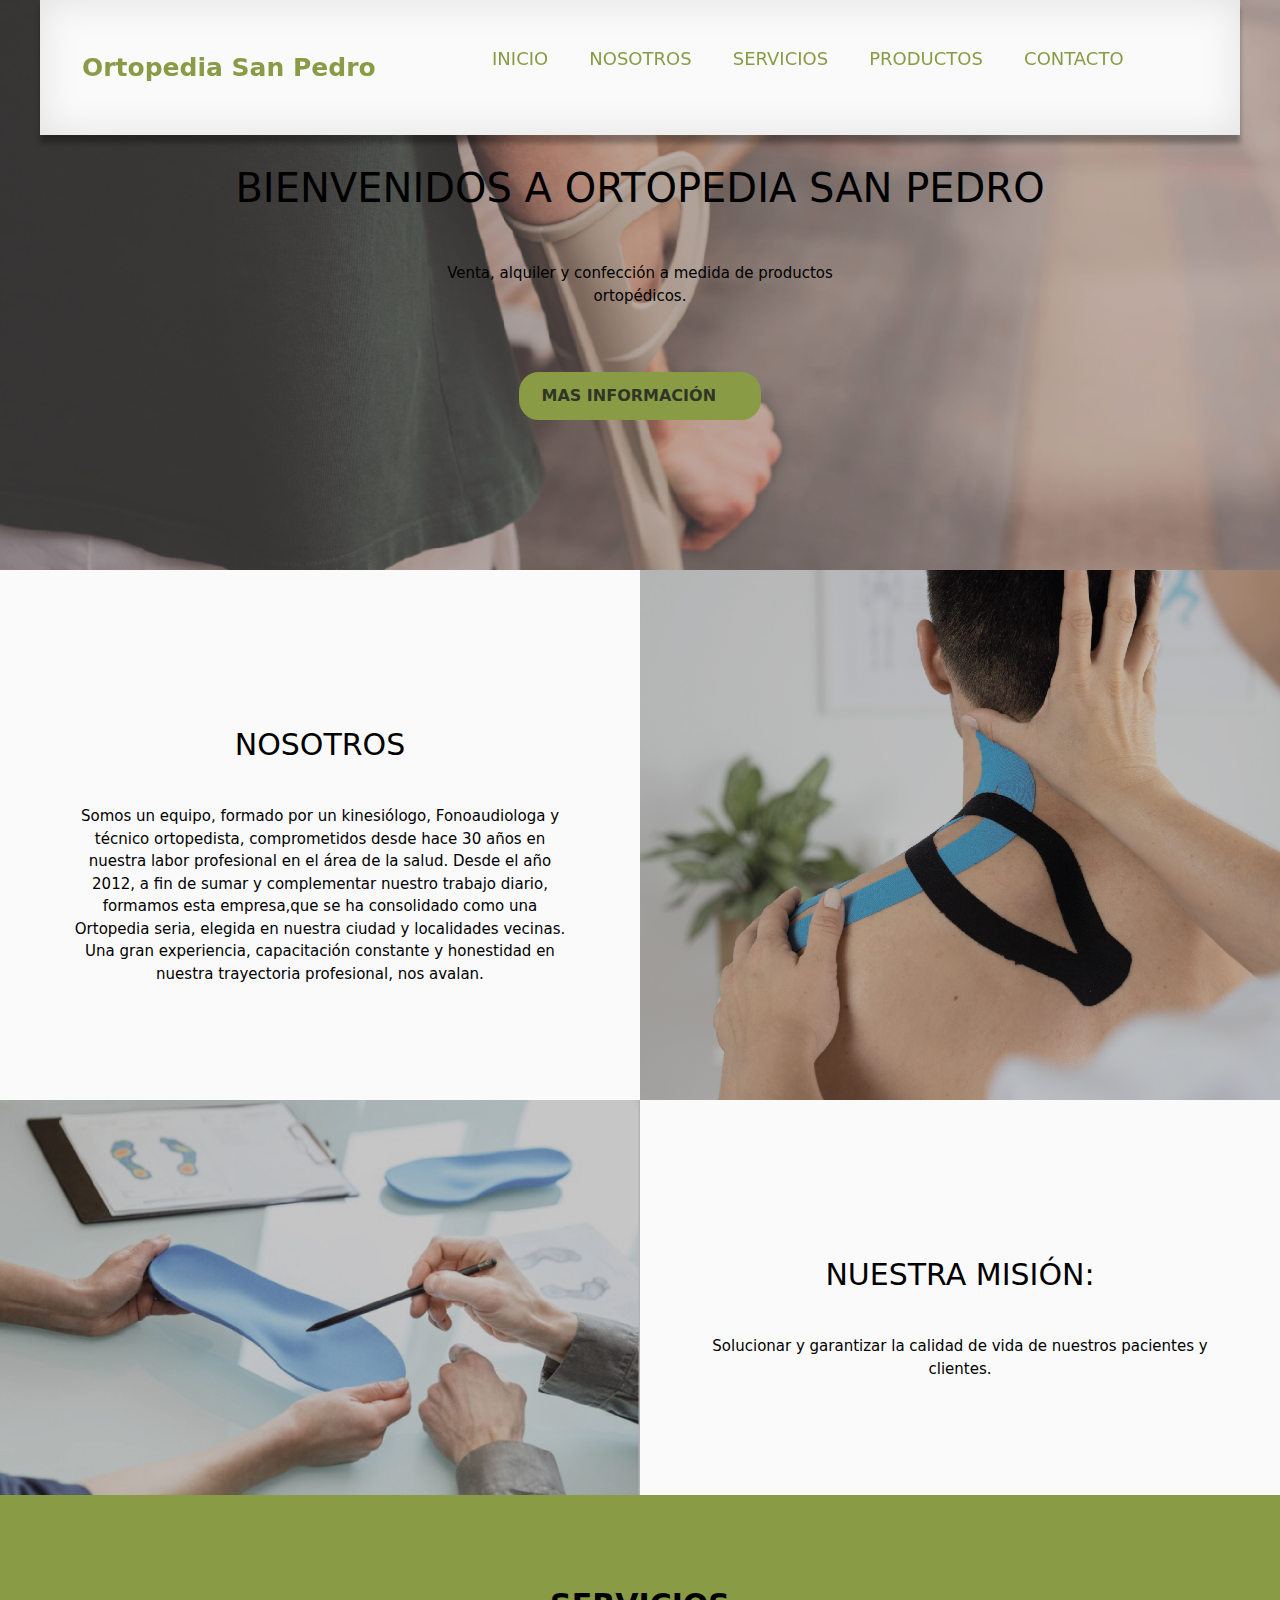
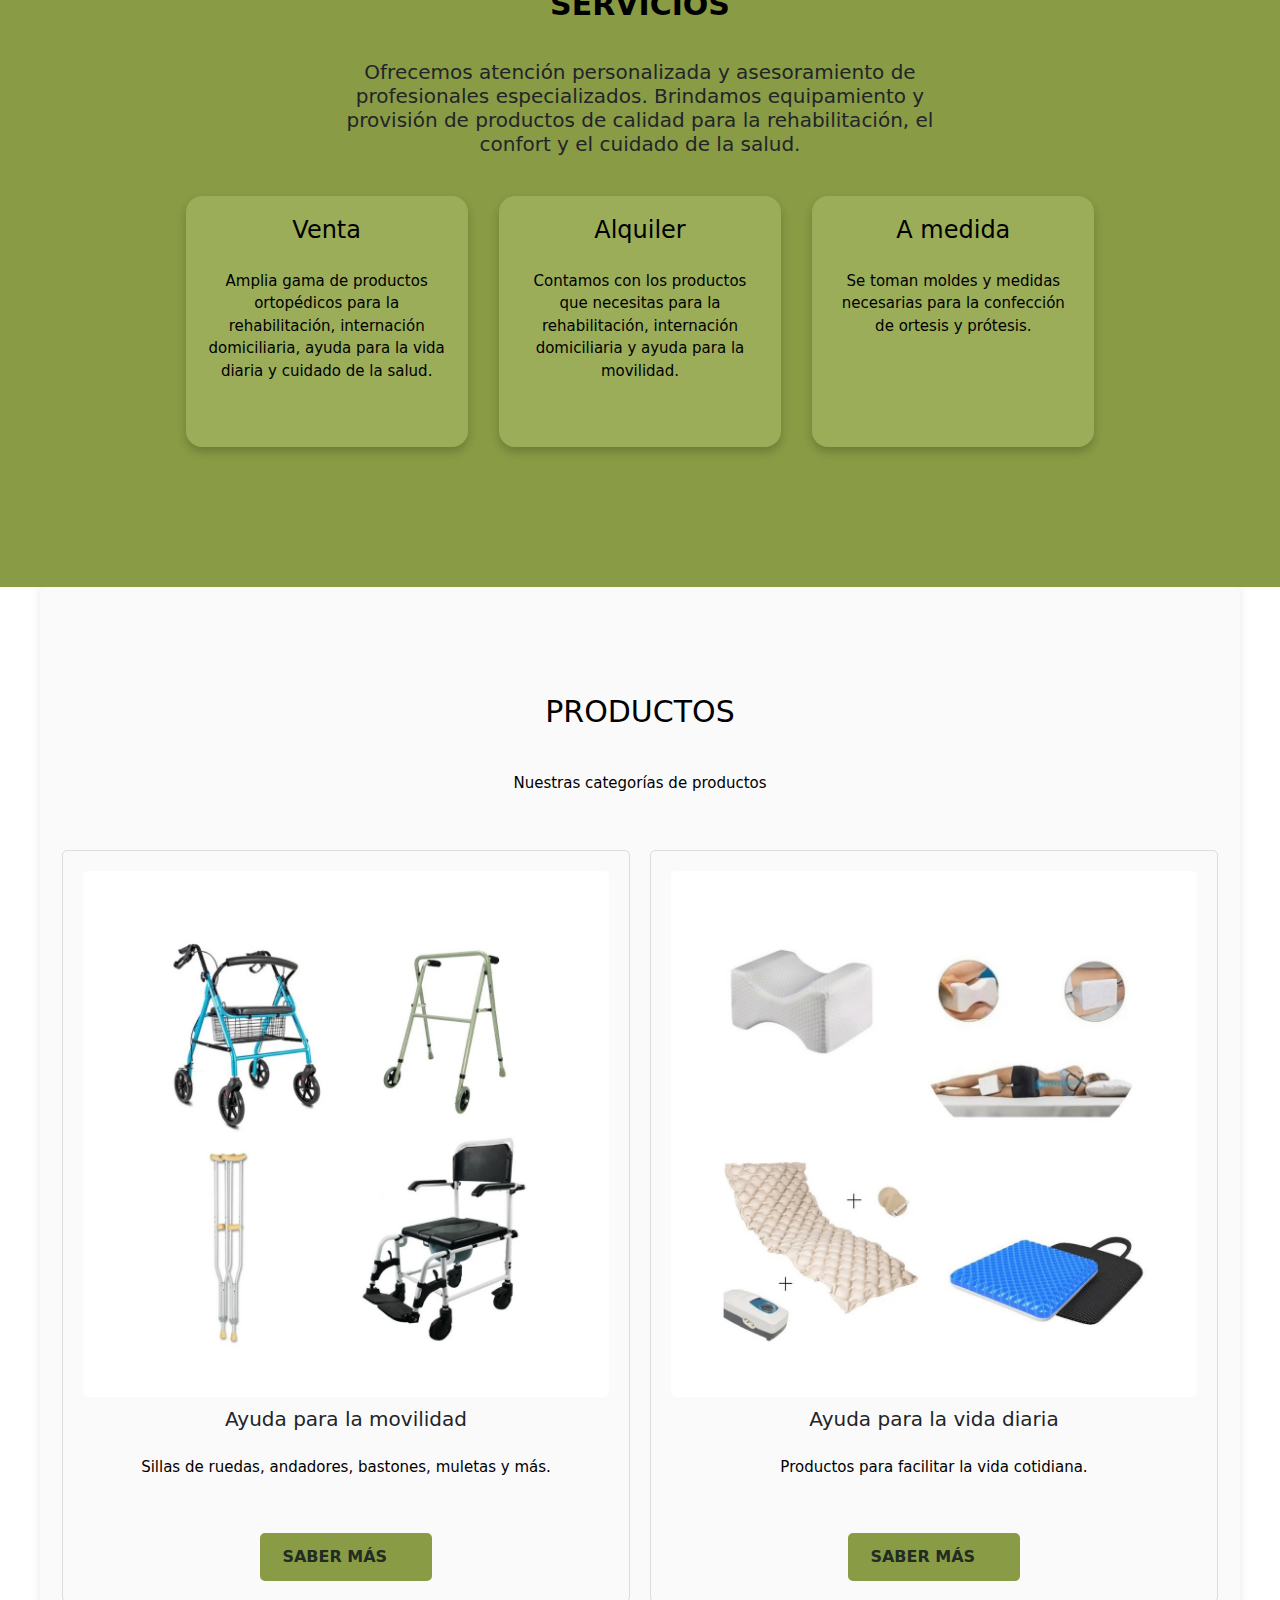
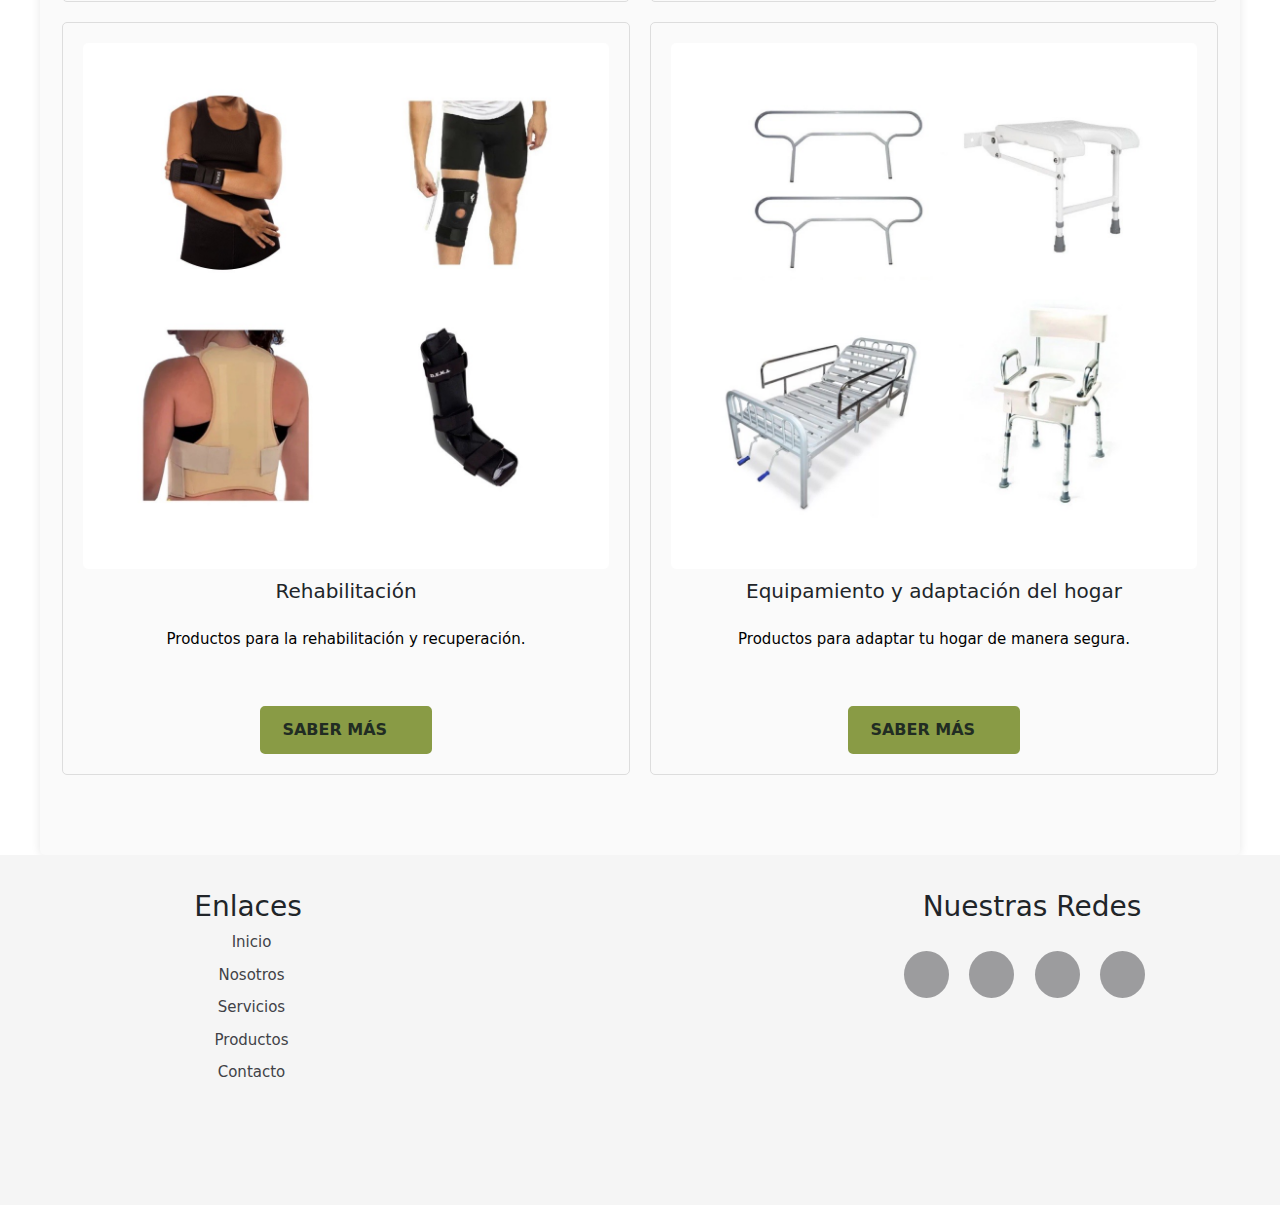
<file: index.html>
<!DOCTYPE html>
<html lang="en">
<head>
    <meta charset="UTF-8">
    <meta name="viewport" content="width=device-width, initial-scale=1.0">
    <meta name="description" content="Ortopedia San Pedro: Encuentra productos y asesoramiento especializado para mejorar tu movilidad y calidad ">
    <meta name="author" content="Juan pedro Ramognino">
    <meta name="keywords" content="Ortopedia, Productos ortopedicos,">
    <title>Ortopedia San Pedro</title>
    <link rel="shortcut icon" href="./img/logo_osp.png" type="image/x-icon">
    <link href="https://cdn.jsdelivr.net/npm/bootstrap@5.3.2/dist/css/bootstrap.min.css" rel="stylesheet" integrity="sha384-T3c6CoIi6uLrA9TneNEoa7RxnatzjcDSCmG1MXxSR1GAsXEV/Dwwykc2MPK8M2HN" crossorigin="anonymous">
    <link rel="stylesheet" href="./css/estilos.css">
    <link rel="stylesheet" href="./css/bootstrap.min.css">
    <link rel="stylesheet" href="https://cdnjs.cloudflare.com/ajax/libs/font-awesome/6.4.0/css/all.min.css" integrity="sha512-iecdLmaskl7CVkqkXNQ/ZH/XLlvWZOJyj7Yy7tcenmpD1ypASozpmT/E0iPtmFIB46ZmdtAc9eNBvH0H/ZpiBw==" crossorigin="anonymous" referrerpolicy="no-referrer" />
<body>
    <!-- HEADER -->
    <header class="header">
        <div class="menu container">
            <a href="#" class="logo">Ortopedia San Pedro</a>
            <nav class="navbar">
                <input type="checkbox" id="check">
                <label for="check" class="checkbtn">
                    <i class="fas fa-bars"></i>
                </label>
                <ul>
                    <li><a href="#">Inicio</a></li>
                    <li><a href="#Nosotros">Nosotros</a></li>
                    <li><a href="#Servicios">Servicios</a></li>
                    <li class="dropdown">
                        <a href="#Productos" class="dropbtn">Productos <i class="fas fa-caret-down"></i></a>
                        <div class="dropdown-content">
                            <a href="./pages/AyudMov.html">Ayuda para la movilidad</a>
                            <a href="./pages/AyudVid.html">Ayuda para la vida diaria</a>
                            <a href="./pages/Reha.html">Rehabilitación</a>
                            <a href="./pages/Equip.html">Equipamiento y adaptación del hogar</a>
                        </div>
                    </li>
                    <li><a href="#Contacto">Contacto</a></li>
                </ul>
            </nav>
            <section></section>
        </div>
        <section>
            <div class="header-content container">
                <h1>Bienvenidos a Ortopedia San Pedro</h1>
                <p>Venta, alquiler y confección a medida de productos ortopédicos.</p>
                <a href="#" class="btn-1">Mas Información</a>
            </div>
        </section>
    </header>

    <!-- NOSOTROS -->
    <section class="general" id="Nosotros">
        <div class="general-1">
            <h2>NOSOTROS</h2>
            <p>Somos un equipo, formado por un kinesiólogo, Fonoaudiologa y técnico ortopedista, comprometidos desde hace 30 años en nuestra labor profesional en el área de la salud.
            Desde el año 2012, a fin de sumar y complementar nuestro trabajo diario, formamos esta empresa,que se ha consolidado como una Ortopedia seria, elegida en nuestra ciudad y localidades vecinas.
            Una gran experiencia, capacitación constante y honestidad en nuestra trayectoria profesional, nos avalan.
            </p>
        </div>
        <div class="general-2"></div>
    </section>
    
    <section class="general">
        <div class="general-3"></div>
        <div class="general-1">
            <h2>Nuestra misión:</h2>
            <p>Solucionar y garantizar la calidad de vida de nuestros pacientes y clientes.</p>
        </div>
    </section>

    <!-- SERVICIOS -->
    <section class="content sau" id="Servicios">
        <h2 class="title" id="">Servicios</h2>
        <h4>Ofrecemos atención personalizada y asesoramiento de profesionales especializados. Brindamos equipamiento y provisión de productos de calidad para la rehabilitación, el confort y el cuidado de la salud.</h4>

        <div class="box-container">
            <div class="box">
                <h3>Venta</h3>
                <p>Amplia gama de productos ortopédicos para la rehabilitación, internación domiciliaria, ayuda para la vida diaria y cuidado de la salud.</p>
            </div>

            <div class="box">
                <h3>Alquiler</h3>
                <p>Contamos con los productos que necesitas para la rehabilitación, internación domiciliaria y ayuda para la movilidad.</p>
            </div>

            <div class="box">
                <h3>A medida</h3>
                <p>Se toman moldes y medidas necesarias para la confección de ortesis y prótesis.</p>
            </div>
        </div>
    </section>

    <!-- PRODUCTOS -->
    <main class="product container" id="Productos">
        <div class="products-txt">
            <h2>Productos</h2>
            <p>Nuestras categorías de productos</p>
        </div>

        <div class="products-group">
            <div class="product-category">
                <img src="img/Ayuda para la movilidad.JPG" alt="">
                <h3>Ayuda para la movilidad</h3>
                <p>Sillas de ruedas, andadores, bastones, muletas y más.</p>
                <a href="./pages/AyudMov.html" class="btn-2">Saber más</a>
            </div>

            <div class="product-category">
                <img src="img/Ayuda para la vida diaria (1).JPG" alt="">
                <h3>Ayuda para la vida diaria</h3>
                <p>Productos para facilitar la vida cotidiana.</p>
                <a href="./pages/AyudVid.html" class="btn-2">Saber más</a>
            </div>

            <div class="product-category">
                <img src="img/Rehabilitacion.JPG" alt="">
                <h3>Rehabilitación</h3>
                <p>Productos para la rehabilitación y recuperación.</p>
                <a href="./pages/Reha.html" class="btn-2">Saber más</a>
            </div>

            <div class="product-category">
                <img src="img/Equipamiento y adaptacion del hogar.JPG">
                <h3>Equipamiento y adaptación del hogar</h3>
                <p>Productos para adaptar tu hogar de manera segura.</p>
                <a href="./pages/Equip.html" class="btn-2">Saber más</a>
            </div>
        </div>
    </main>

    <!-- FOOTER -->
    <footer class="footer">
        <div class="footer-content container" id="Contacto">
        <div class="footer-link">
            <div class="col-lg-4">
            <h3>Enlaces</h3>
            <ul>
                <li><a href="#">Inicio</a></li>
                <li><a href="#Nosotros">Nosotros</a></li>
                <li><a href="#Servicios">Servicios</a></li>
                <li><a href="#Productos">Productos</a></li>
                <li><a href="#Contacto">Contacto</a></li>
            </ul>
            </div>
            <div class="col-lg-4">
                <iframe src="https://www.google.com/maps/embed?pb=!1m14!1m8!1m3!1d13280.513848133804!2d-59.6671885!3d-33.6797377!3m2!1i1024!2i768!4f13.1!3m3!1m2!1s0x95ba22d01310f721%3A0xe2f5405086117d11!2sOrtopedia%20San%20Pedro!5e0!3m2!1ses-419!2sar!4v1697496741286!5m2!1ses-419!2sar" width="100%" height="300" style="border:0;" allowfullscreen="" loading="lazy" referrerpolicy="no-referrer-when-downgrade"></iframe>
            </div>
            <div class="col-lg-4">
                <h3>Nuestras Redes</h3>
                <div class="socials">
                    <a href="#"><i class="fa-brands fa-facebook-f"></i></a>
                    <a href="#"><i class="fab fa-twitter"></i></a>
                    <a href="#"><i class="fa-brands fa-whatsapp"></i></a>
                    <a href="#"><i class="fa-brands fa-instagram"></i></a>
                </div>
            </div>
        </div>
        </div>
    </footer>
    <script src="https://cdn.jsdelivr.net/npm/bootstrap@5.3.2/dist/js/bootstrap.bundle.min.js" integrity="sha384-C6RzsynM9kWDrMNeT87bh95OGNyZPhcTNXj1NW7RuBCsyN/o0jlpcV8Qyq46cDfL" crossorigin="anonymous"></script>
</body>
</html>
</file>
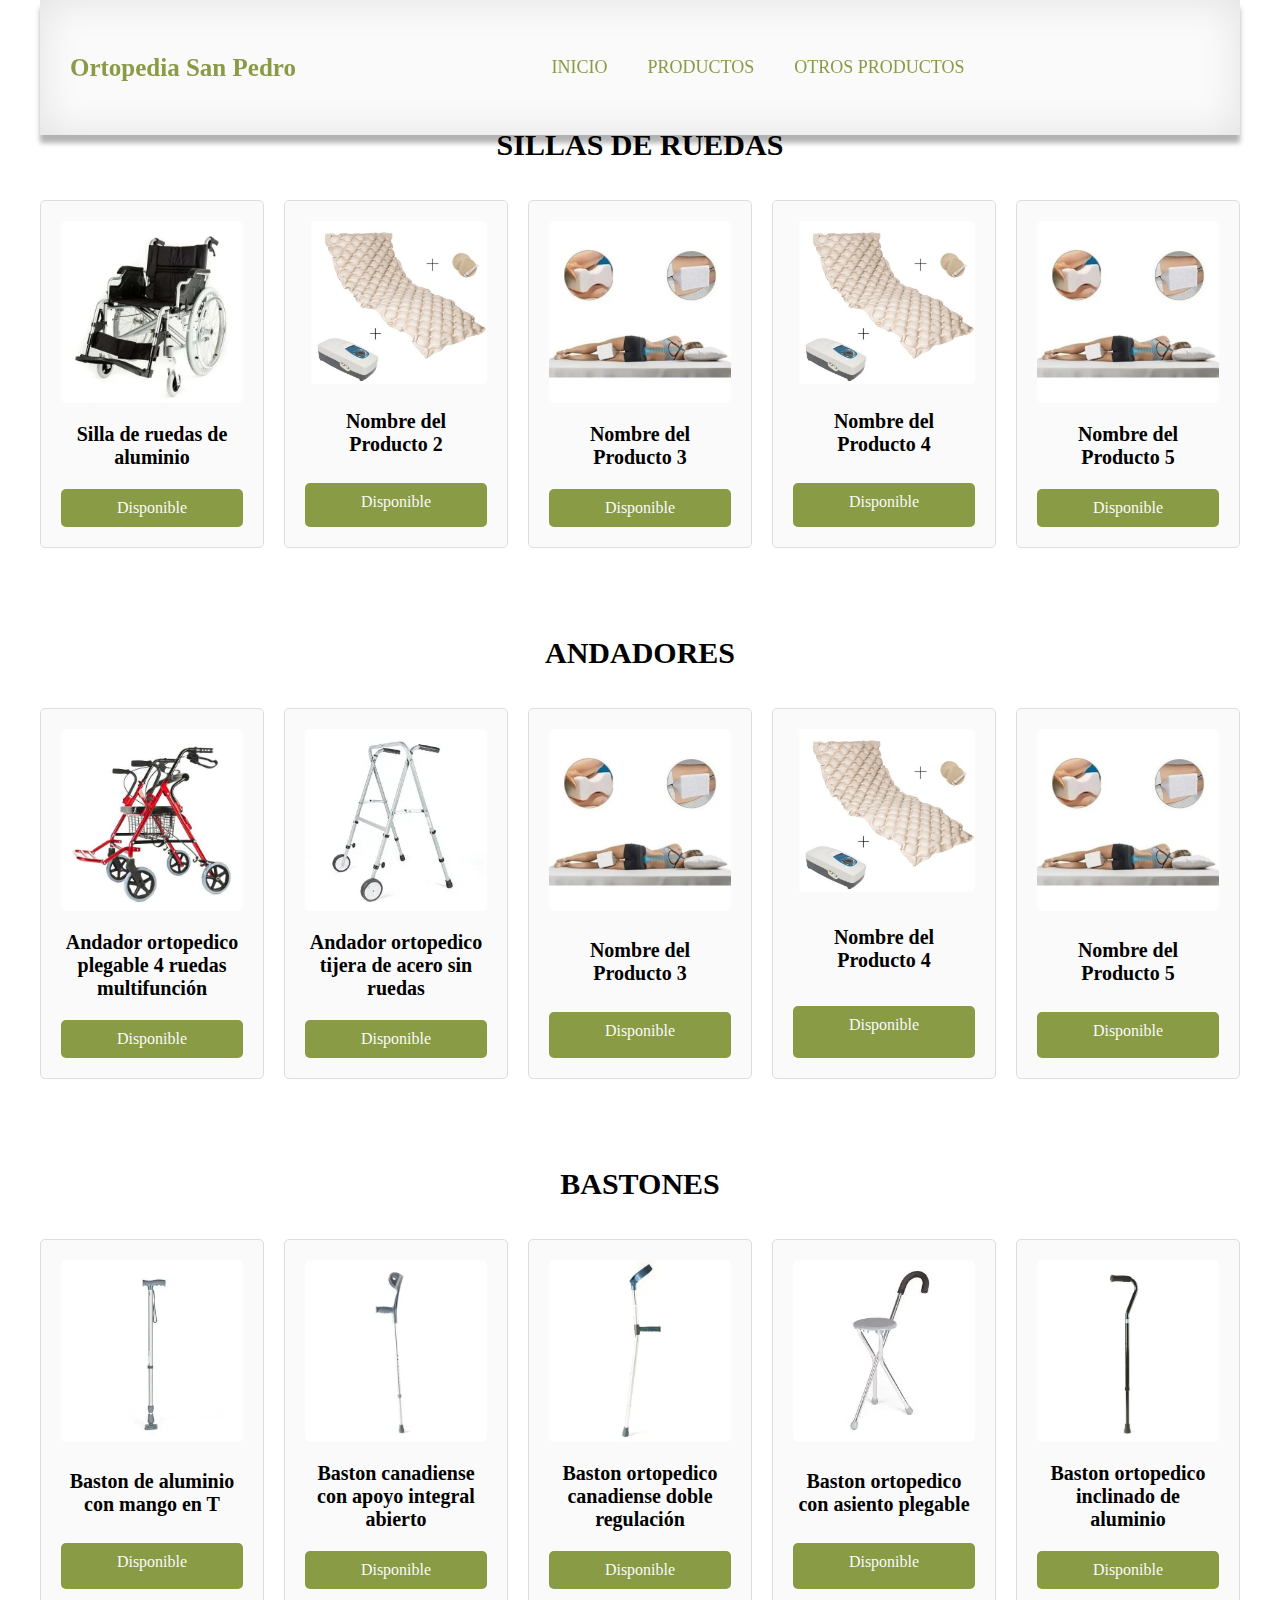
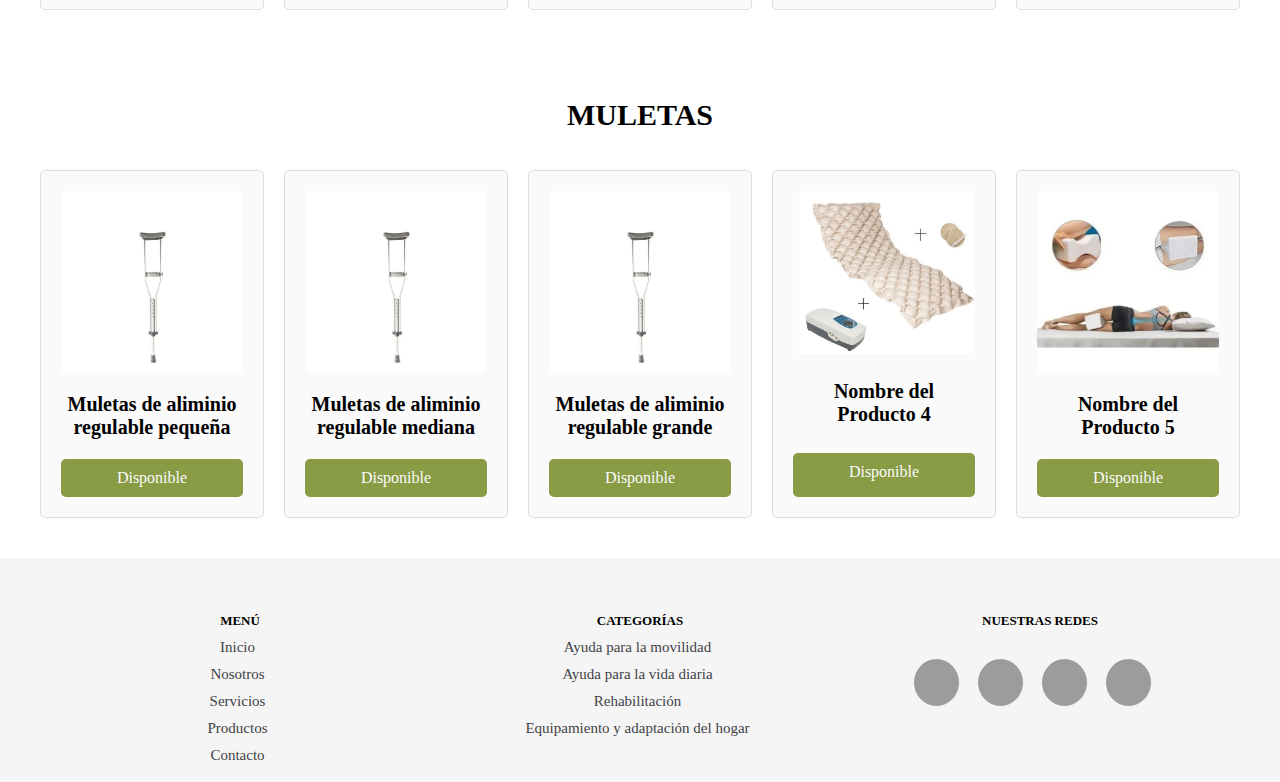
<file: pages/AyudMov.html>
<!DOCTYPE html>
<html lang="en">
<head>
    <meta charset="UTF-8">
    <meta name="viewport" content="width=device-width, initial-scale=1.0">
    <title>EntregaUno</title>
    <link rel="shortcut icon" href="img/logo.png" type="image/x-icon">
    <link rel="stylesheet" href="../css/estilos.css">
    <link rel="stylesheet" href="https://cdnjs.cloudflare.com/ajax/libs/font-awesome/6.4.0/css/all.min.css" integrity="sha512-iecdLmaskl7CVkqkXNQ/ZH/XLlvWZOJyj7Yy7tcenmpD1ypASozpmT/E0iPtmFIB46ZmdtAc9eNBvH0H/ZpiBw==" crossorigin="anonymous" referrerpolicy="no-referrer" />
</head>
<body>
    <!-- HEADER -->
    <header class="header-cat-1">
        <div class="menu container">
            <a href="#" class="logo">Ortopedia San Pedro</a>
            <nav class="navbar">
                <input type="checkbox" id="check">
                <label for="check" class="checkbtn">
                    <i class="fas fa-bars"></i>
                </label>
                <ul class="nav-list">
                    <li><a href="../index.html">Inicio</a></li>
                    <li class="dropdown">
                        <a href="#" class="dropbtn">Productos <i class="fas fa-caret-down"></i></a>
                        <div class="dropdown-content">
                            <a href="#Sillas">Sillas de ruedas</a>
                            <a href="#Andadores">Andadores</a>
                            <a href="#Bastones">Bastones</a>
                            <a href="#Muletas">Muletas</a>
                        </div>
                    </li>
                    <li class="dropdown">
                        <a href="#" class="dropbtn">Otros Productos <i class="fas fa-caret-down"></i></a>
                        <div class="dropdown-content">
                            <a href="./AyudVid.html">Ayuda para la vida diaria</a>
                            <a href="./Reha.html">Rehabilitación</a>
                            <a href="./Equip.html">Equipamiento y adaptación del hogar</a>
                        </div>
                    </li>
                </ul>
            </nav>
            <section></section>
        </div>
    </header>

    <!--DISTINTOS PRODUCTOS DE AYUDA PARA LA MOVILIDAD-->

<main>
    <section class="product-section container">
        <h2>Sillas de ruedas</h2>
        <div class="product-list" id="Sillas">
            <!-- Producto 1 -->
            <div class="product-item">
                <img src="../img/silla-aluminio.webp" alt="Producto 1">
                <h3>Silla de ruedas de aluminio</h3>
                <a href="" class="buy-button">Disponible</a>
            </div>
    
            <!-- Producto 2 -->
            <div class="product-item">
                <img src="../img/imagen_producto_1.jpg.JPG" alt="Producto 2">
                <h3>Nombre del Producto 2</h3>
                <a href="" class="buy-button">Disponible</a>
            </div>
    
            <!-- Producto 3 -->
            <div class="product-item">
                <img src="../img/imagen_producto_2.jpg.JPG" alt="Producto 3">
                <h3>Nombre del Producto 3</h3>
                <a href="" class="buy-button">Disponible</a>
            </div>
    
            <!-- Producto 4 -->
            <div class="product-item">
                <img src="../img/imagen_producto_1.jpg.JPG" alt="Producto 4">
                <h3>Nombre del Producto 4</h3>
                <a href="" class="buy-button">Disponible</a>
            </div>
    
            <!-- Producto 5 -->
            <div class="product-item">
                <img src="../img/imagen_producto_2.jpg.JPG" alt="Producto 5">
                <h3>Nombre del Producto 5</h3>
                <a href="" class="buy-button">Disponible</a>
            </div>
        </div>

        <h2>andadores</h2>
        <div class="product-list" id="Andadores">
            <!-- Producto 1 -->
            <div class="product-item">
                <img src="../img/Andador-ortopedico-plegable-4-ruedas-multifuncion.webp" alt="Producto 1">
                <h3>Andador ortopedico plegable 4 ruedas multifunción</h3>
                <a href="" class="buy-button">Disponible</a>
            </div>
    
            <!-- Producto 2 -->
            <div class="product-item">
                <img src="../img/Andador-ortopedico-tijera-de-acero-sin-ruedas.webp" alt="Producto 2">
                <h3>Andador ortopedico tijera de acero sin ruedas</h3>
                <a href="" class="buy-button">Disponible</a>
            </div>
    
            <!-- Producto 3 -->
            <div class="product-item">
                <img src="../img/imagen_producto_2.jpg.JPG" alt="Producto 3">
                <h3>Nombre del Producto 3</h3>
                <a href="" class="buy-button">Disponible</a>
            </div>
    
            <!-- Producto 4 -->
            <div class="product-item">
                <img src="../img/imagen_producto_1.jpg.JPG" alt="Producto 4">
                <h3>Nombre del Producto 4</h3>
                <a href="" class="buy-button">Disponible</a>
            </div>
    
            <!-- Producto 5 -->
            <div class="product-item">
                <img src="../img/imagen_producto_2.jpg.JPG" alt="Producto 5">
                <h3>Nombre del Producto 5</h3>
                <a href="" class="buy-button">Disponible</a>
            </div>
        </div>

        <h2>Bastones</h2>
        <div class="product-list" id="Bastones">
            <!-- Producto 1 -->
            <div class="product-item">
                <img src="../img/Baston-aluminio-con-mango-en-T.webp" alt="Producto 1">
                <h3>Baston de aluminio con mango en T</h3>
                <a href="" class="buy-button">Disponible</a>
            </div>
    
            <!-- Producto 2 -->
            <div class="product-item">
                <img src="../img/Baston-canadiense-con-apoyo-brazalete-integral-abierto.webp" alt="Producto 2">
                <h3>Baston canadiense con apoyo integral abierto</h3>
                <a href="" class="buy-button">Disponible</a>
            </div>
    
            <!-- Producto 3 -->
            <div class="product-item">
                <img src="../img/Baston-ortopedico-canadiense-doble-regulacion.webp" alt="Producto 3">
                <h3>Baston ortopedico canadiense doble regulación</h3>
                <a href="" class="buy-button">Disponible</a>
            </div>
    
            <!-- Producto 4 -->
            <div class="product-item">
                <img src="../img/baston-ortopedico-con-asiento-plegable.webp" alt="Producto 4">
                <h3>Baston ortopedico con asiento plegable</h3>
                <a href="" class="buy-button">Disponible</a>
            </div>
    
            <!-- Producto 5 -->
            <div class="product-item">
                <img src="../img/Baston-ortopedico-inclinado-de-aluminio.webp" alt="Producto 5">
                <h3>Baston ortopedico inclinado de aluminio</h3>
                <a href="" class="buy-button">Disponible</a>
            </div>
        </div>

        <h2>Muletas</h2>
        <div class="product-list" id="Muletas">
            <!-- Producto 1 -->
            <div class="product-item">
                <img src="../img/muleta-de-aluminio-regulable-pequeña.webp" alt="Producto 1">
                <h3>Muletas de aliminio regulable pequeña</h3>
                <a href="" class="buy-button">Disponible</a>
            </div>
    
            <!-- Producto 2 -->
            <div class="product-item">
                <img src="../img/muleta-de-aluminio-regulable-pequeña.webp" alt="Producto 2">
                <h3>Muletas de aliminio regulable mediana</h3>
                <a href="" class="buy-button">Disponible</a>
            </div>
    
            <!-- Producto 3 -->
            <div class="product-item">
                <img src="../img/muleta-de-aluminio-regulable-pequeña.webp" alt="Producto 3">
                <h3>Muletas de aliminio regulable grande</h3>
                <a href="" class="buy-button">Disponible</a>
            </div>
    
            <!-- Producto 4 -->
            <div class="product-item">
                <img src="../img/imagen_producto_1.jpg.JPG" alt="Producto 4">
                <h3>Nombre del Producto 4</h3>
                <a href="" class="buy-button">Disponible</a>
            </div>
    
            <!-- Producto 5 -->
            <div class="product-item">
                <img src="../img/imagen_producto_2.jpg.JPG" alt="Producto 5">
                <h3>Nombre del Producto 5</h3>
                <a href="" class="buy-button">Disponible</a>
            </div>
        </div>
    </section>
</main>

    <!-- FOOTER -->
    <footer class="footer">
        <div class="footer-content container" id="Contacto">
            <div class="footer-link">
                <div class="link">
                    <h3>Menú</h3>
                    <ul>
                        <li><a href="#">Inicio</a></li>
                        <li><a href="#Nosotros">Nosotros</a></li>
                        <li><a href="#Servicios">Servicios</a></li>
                        <li><a href="#Productos">Productos</a></li>
                        <li><a href="#Contacto">Contacto</a></li>
                    </ul>
                </div>

                <div class="link">
                    <h3>Categorías</h3>
                    <ul>
                        <li><a href="./Cat-uno.html">Ayuda para la movilidad</a></li>
                        <li><a href="./Cat-uno.html">Ayuda para la vida diaria</a></li>
                        <li><a href="#">Rehabilitación</a></li>
                        <li><a href="#">Equipamiento y adaptación del hogar</a></li>
                    </ul>
                </div>

                <div class="link">
                    <h3>Nuestras Redes</h3>
                    <div class="socials">
                        <a href="#"><i class="fa-brands fa-facebook-f"></i></a>
                        <a href="#"><i class="fab fa-twitter"></i></a>
                        <a href="#"><i class="fa-brands fa-whatsapp"></i></a>
                        <a href="#"><i class="fa-brands fa-instagram"></i></a>
                    </div>
                </div>
            </div>  
        </div>
    </footer>
</body>
</html>
</file>
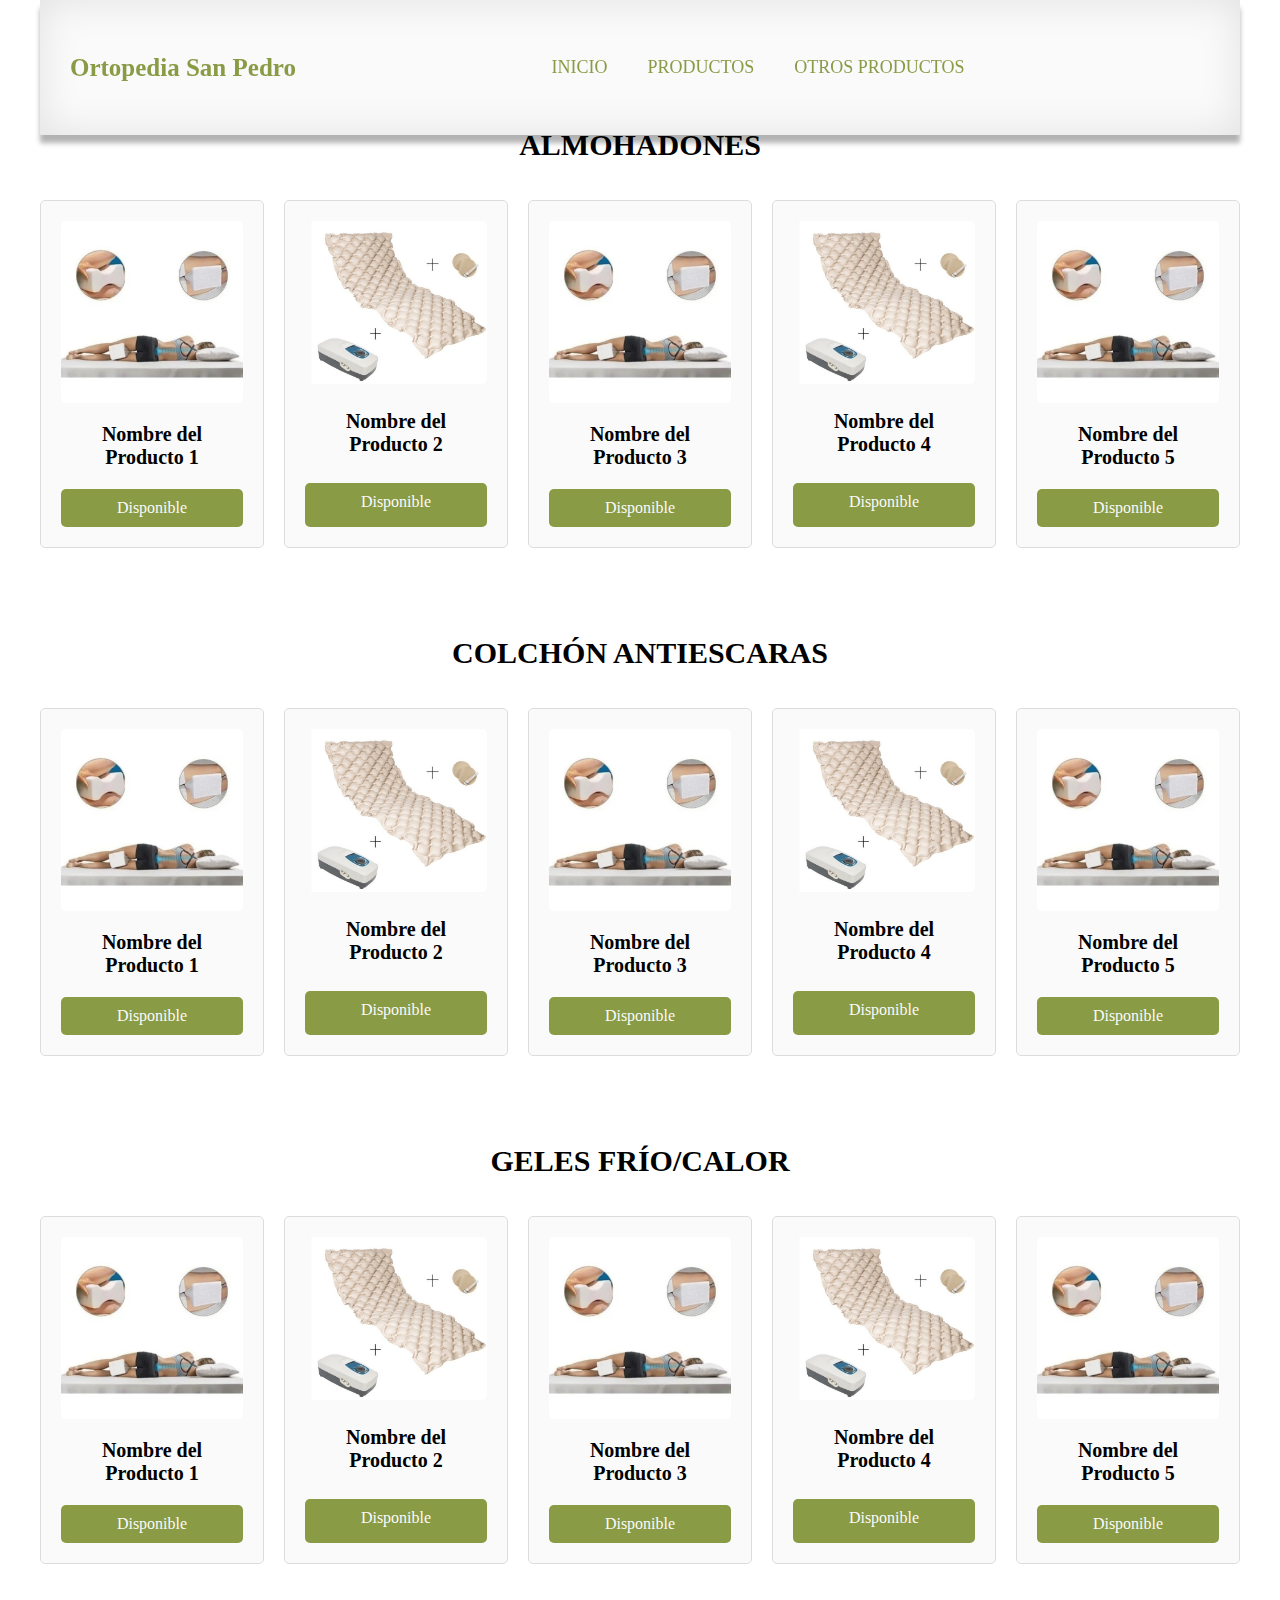
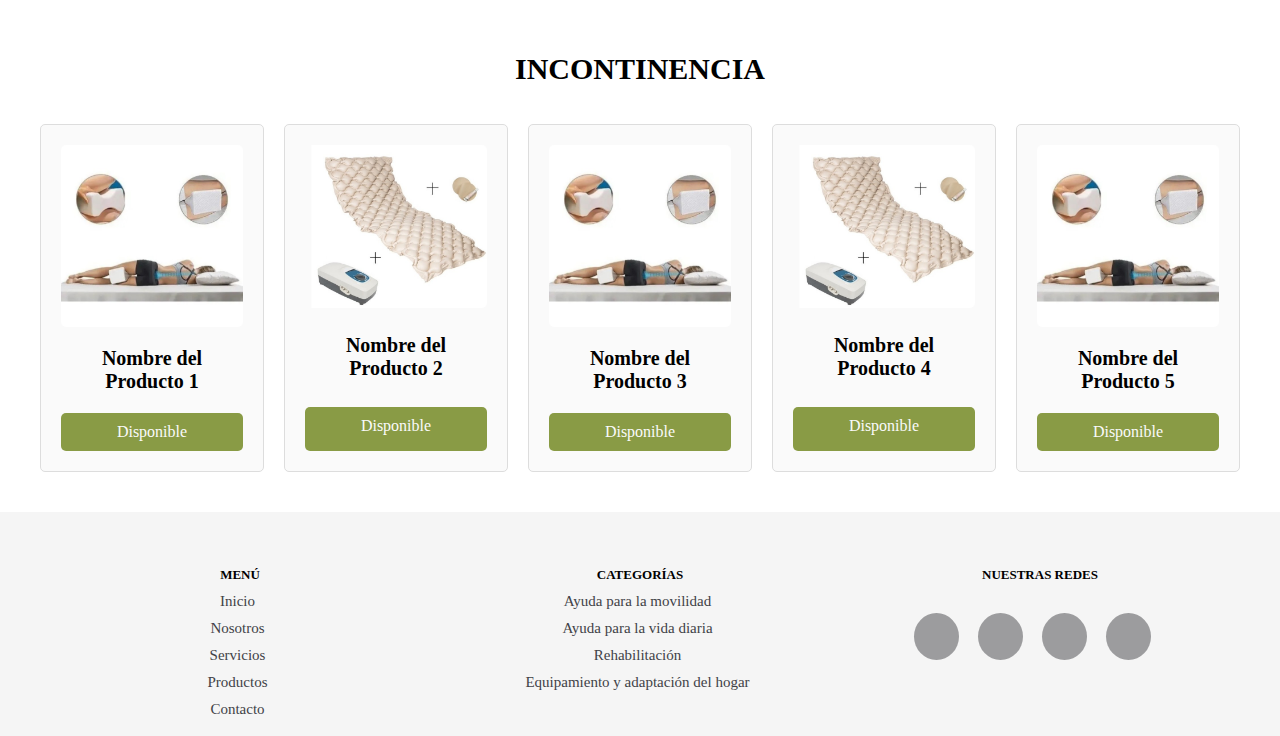
<file: pages/AyudVid.html>
<!DOCTYPE html>
<html lang="en">
<head>
    <meta charset="UTF-8">
    <meta name="viewport" content="width=device-width, initial-scale=1.0">
    <title>EntregaUno</title>
    <link rel="shortcut icon" href="img/logo.png" type="image/x-icon">
    <link rel="stylesheet" href="../css/estilos.css">
    <link rel="stylesheet" href="https://cdnjs.cloudflare.com/ajax/libs/font-awesome/6.4.0/css/all.min.css" integrity="sha512-iecdLmaskl7CVkqkXNQ/ZH/XLlvWZOJyj7Yy7tcenmpD1ypASozpmT/E0iPtmFIB46ZmdtAc9eNBvH0H/ZpiBw==" crossorigin="anonymous" referrerpolicy="no-referrer" />
</head>
<body>
    <!-- HEADER -->
        <header class="header-cat-1">
            <div class="menu container">
                <a href="#" class="logo">Ortopedia San Pedro</a>
                <nav class="navbar">
                    <input type="checkbox" id="check">
                    <label for="check" class="checkbtn">
                        <i class="fas fa-bars"></i>
                    </label>
                    <ul class="nav-list">
                        <li><a href="../index.html">Inicio</a></li>
                        <li class="dropdown">
                            <a href="#" class="dropbtn">Productos <i class="fas fa-caret-down"></i></a>
                            <div class="dropdown-content">
                                <a href="#Almohadones">Almohadones</a>
                                <a href="#Colchon">Colchón antiescaras</a>
                                <a href="#Geles">Geles frío/calor</a>
                                <a href="#Incontinencia">Incontinencia</a>
                            </div>
                        </li>
                        <li class="dropdown">
                            <a href="#" class="dropbtn">Otros Productos <i class="fas fa-caret-down"></i></a>
                            <div class="dropdown-content">
                                <a href="./AyudMov.html">Ayuda para la movilidad</a>
                                <a href="./Reha.html">Rehabilitación</a>
                                <a href="./Equip.html">Equipamiento y adaptación del hogar</a>
                            </div>
                        </li>
                    </ul>
                </nav>
                <section></section>
            </div>
        </header>
    <!--DISTINTOS PRODUCTOS DE AYUDA PARA LA VIDA-->

<main>
    <section class="product-section container">
        <h2>Almohadones</h2>
        <div class="product-list" id="Almohadones">
            <!-- Producto 1 -->
            <div class="product-item">
                <img src="../img/imagen_producto_2.jpg.JPG" alt="Producto 1">
                <h3>Nombre del Producto 1</h3>
                <a href="" class="buy-button">Disponible</a>
            </div>
    
            <!-- Producto 2 -->
            <div class="product-item">
                <img src="../img/imagen_producto_1.jpg.JPG" alt="Producto 2">
                <h3>Nombre del Producto 2</h3>
                <a href="" class="buy-button">Disponible</a>
            </div>
    
            <!-- Producto 3 -->
            <div class="product-item">
                <img src="../img/imagen_producto_2.jpg.JPG" alt="Producto 3">
                <h3>Nombre del Producto 3</h3>
                <a href="" class="buy-button">Disponible</a>
            </div>
    
            <!-- Producto 4 -->
            <div class="product-item">
                <img src="../img/imagen_producto_1.jpg.JPG" alt="Producto 4">
                <h3>Nombre del Producto 4</h3>
                <a href="" class="buy-button">Disponible</a>
            </div>
    
            <!-- Producto 5 -->
            <div class="product-item">
                <img src="../img/imagen_producto_2.jpg.JPG" alt="Producto 5">
                <h3>Nombre del Producto 5</h3>
                <a href="" class="buy-button">Disponible</a>
            </div>
        </div>

        <h2>Colchón Antiescaras</h2>
        <div class="product-list" id="Colchon">
            <!-- Producto 1 -->
            <div class="product-item">
                <img src="../img/imagen_producto_2.jpg.JPG" alt="Producto 1">
                <h3>Nombre del Producto 1</h3>
                <a href="" class="buy-button">Disponible</a>
            </div>
    
            <!-- Producto 2 -->
            <div class="product-item">
                <img src="../img/imagen_producto_1.jpg.JPG" alt="Producto 2">
                <h3>Nombre del Producto 2</h3>
                <a href="" class="buy-button">Disponible</a>
            </div>
    
            <!-- Producto 3 -->
            <div class="product-item">
                <img src="../img/imagen_producto_2.jpg.JPG" alt="Producto 3">
                <h3>Nombre del Producto 3</h3>
                <a href="" class="buy-button">Disponible</a>
            </div>
    
            <!-- Producto 4 -->
            <div class="product-item">
                <img src="../img/imagen_producto_1.jpg.JPG" alt="Producto 4">
                <h3>Nombre del Producto 4</h3>
                <a href="" class="buy-button">Disponible</a>
            </div>
    
            <!-- Producto 5 -->
            <div class="product-item">
                <img src="../img/imagen_producto_2.jpg.JPG" alt="Producto 5">
                <h3>Nombre del Producto 5</h3>
                <a href="" class="buy-button">Disponible</a>
            </div>
        </div>

        <h2>Geles frío/calor</h2>
        <div class="product-list" id="Geles">
            <!-- Producto 1 -->
            <div class="product-item">
                <img src="../img/imagen_producto_2.jpg.JPG" alt="Producto 1">
                <h3>Nombre del Producto 1</h3>
                <a href="" class="buy-button">Disponible</a>
            </div>
    
            <!-- Producto 2 -->
            <div class="product-item">
                <img src="../img/imagen_producto_1.jpg.JPG" alt="Producto 2">
                <h3>Nombre del Producto 2</h3>
                <a href="" class="buy-button">Disponible</a>
            </div>
    
            <!-- Producto 3 -->
            <div class="product-item">
                <img src="../img/imagen_producto_2.jpg.JPG" alt="Producto 3">
                <h3>Nombre del Producto 3</h3>
                <a href="" class="buy-button">Disponible</a>
            </div>
    
            <!-- Producto 4 -->
            <div class="product-item">
                <img src="../img/imagen_producto_1.jpg.JPG" alt="Producto 4">
                <h3>Nombre del Producto 4</h3>
                <a href="" class="buy-button">Disponible</a>
            </div>
    
            <!-- Producto 5 -->
            <div class="product-item">
                <img src="../img/imagen_producto_2.jpg.JPG" alt="Producto 5">
                <h3>Nombre del Producto 5</h3>
                <a href="" class="buy-button">Disponible</a>
            </div>
        </div>

        <h2>Incontinencia</h2>
        <div class="product-list" id="Incontinencia">
            <!-- Producto 1 -->
            <div class="product-item">
                <img src="../img/imagen_producto_2.jpg.JPG" alt="Producto 1">
                <h3>Nombre del Producto 1</h3>
                <a href="" class="buy-button">Disponible</a>
            </div>
    
            <!-- Producto 2 -->
            <div class="product-item">
                <img src="../img/imagen_producto_1.jpg.JPG" alt="Producto 2">
                <h3>Nombre del Producto 2</h3>
                <a href="" class="buy-button">Disponible</a>
            </div>
    
            <!-- Producto 3 -->
            <div class="product-item">
                <img src="../img/imagen_producto_2.jpg.JPG" alt="Producto 3">
                <h3>Nombre del Producto 3</h3>
                <a href="" class="buy-button">Disponible</a>
            </div>
    
            <!-- Producto 4 -->
            <div class="product-item">
                <img src="../img/imagen_producto_1.jpg.JPG" alt="Producto 4">
                <h3>Nombre del Producto 4</h3>
                <a href="" class="buy-button">Disponible</a>
            </div>
    
            <!-- Producto 5 -->
            <div class="product-item">
                <img src="../img/imagen_producto_2.jpg.JPG" alt="Producto 5">
                <h3>Nombre del Producto 5</h3>
                <a href="" class="buy-button">Disponible</a>
            </div>
        </div>
    </section>
</main>

    <!-- FOOTER -->
    <footer class="footer">
        <div class="footer-content container" id="Contacto">
            <div class="footer-link">
                <div class="link">
                    <h3>Menú</h3>
                    <ul>
                        <li><a href="#">Inicio</a></li>
                        <li><a href="#Nosotros">Nosotros</a></li>
                        <li><a href="#Servicios">Servicios</a></li>
                        <li><a href="#Productos">Productos</a></li>
                        <li><a href="#Contacto">Contacto</a></li>
                    </ul>
                </div>

                <div class="link">
                    <h3>Categorías</h3>
                    <ul>
                        <li><a href="./Cat-uno.html">Ayuda para la movilidad</a></li>
                        <li><a href="./Cat-uno.html">Ayuda para la vida diaria</a></li>
                        <li><a href="#">Rehabilitación</a></li>
                        <li><a href="#">Equipamiento y adaptación del hogar</a></li>
                    </ul>
                </div>

                <div class="link">
                    <h3>Nuestras Redes</h3>
                    <div class="socials">
                        <a href="#"><i class="fa-brands fa-facebook-f"></i></a>
                        <a href="#"><i class="fab fa-twitter"></i></a>
                        <a href="#"><i class="fa-brands fa-whatsapp"></i></a>
                        <a href="#"><i class="fa-brands fa-instagram"></i></a>
                    </div>
                </div>
            </div>  
        </div>
    </footer>
</body>
</html>
</file>
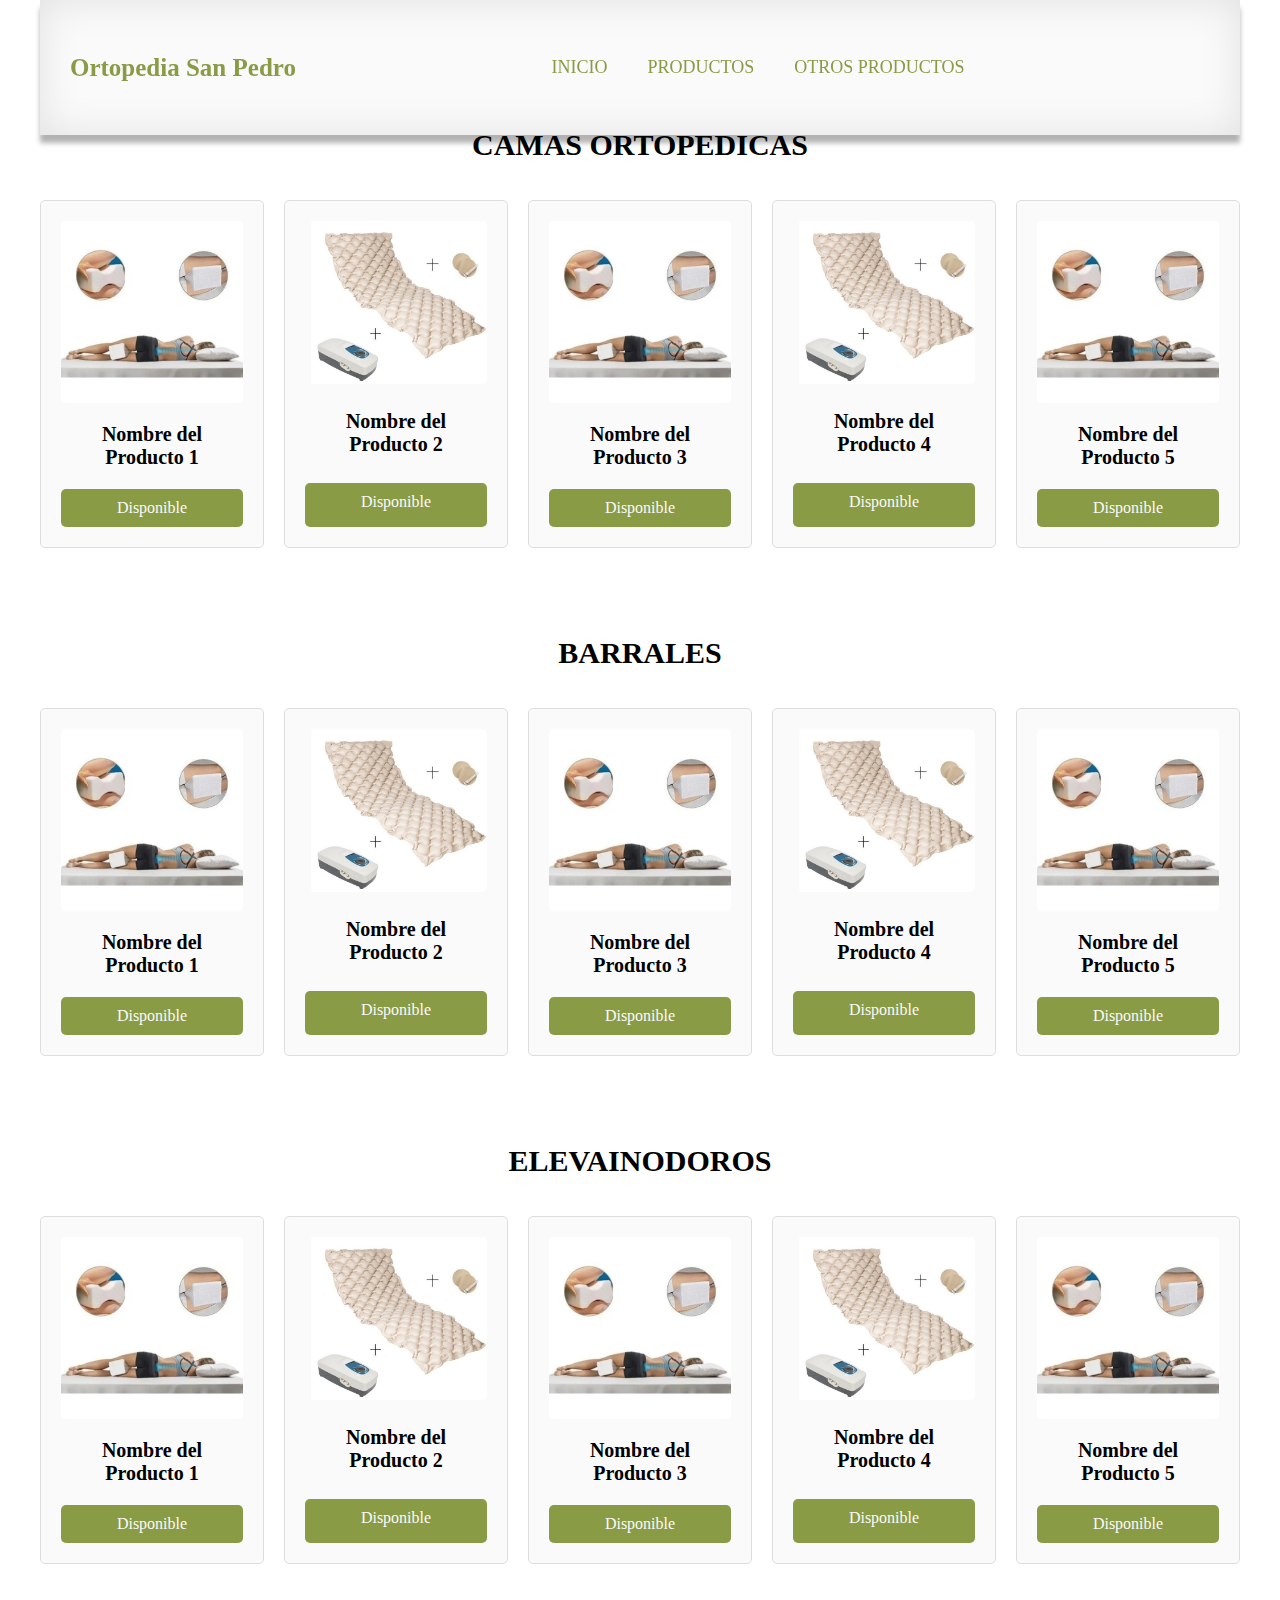
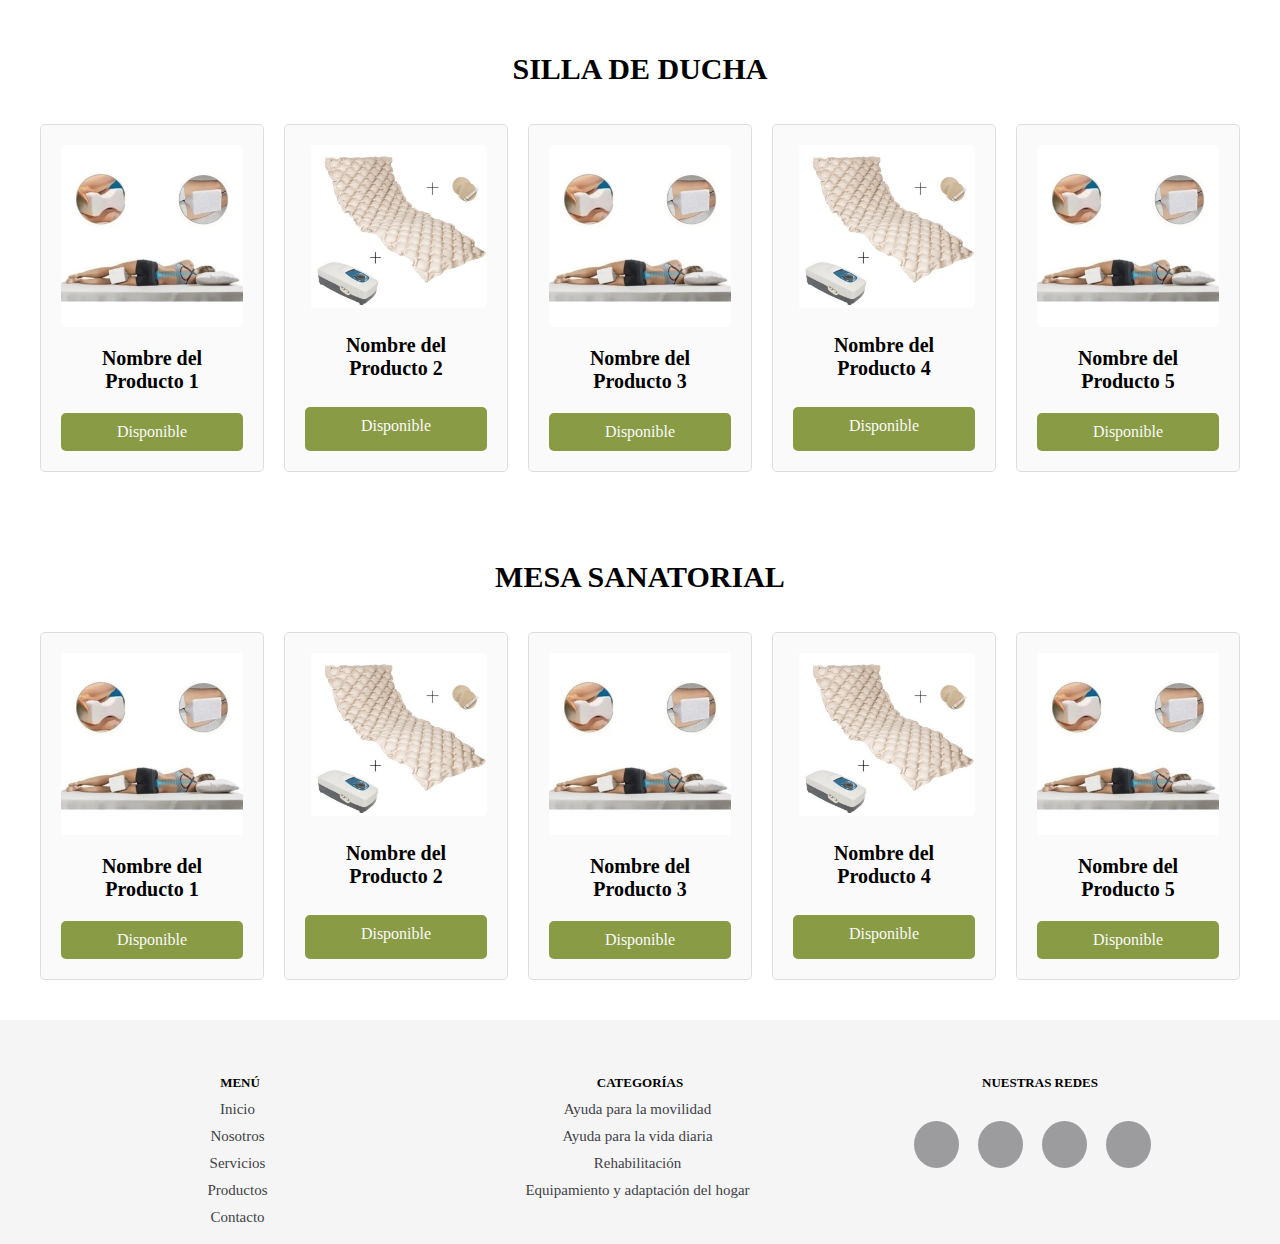
<file: pages/Equip.html>
<!DOCTYPE html>
<html lang="en">
<head>
    <meta charset="UTF-8">
    <meta name="viewport" content="width=device-width, initial-scale=1.0">
    <title>EntregaUno</title>
    <link rel="shortcut icon" href="img/logo.png" type="image/x-icon">
    <link rel="stylesheet" href="../css/estilos.css">
    <link rel="stylesheet" href="https://cdnjs.cloudflare.com/ajax/libs/font-awesome/6.4.0/css/all.min.css" integrity="sha512-iecdLmaskl7CVkqkXNQ/ZH/XLlvWZOJyj7Yy7tcenmpD1ypASozpmT/E0iPtmFIB46ZmdtAc9eNBvH0H/ZpiBw==" crossorigin="anonymous" referrerpolicy="no-referrer" />
</head>
<body>
    <!-- HEADER -->

        <header class="header-cat-1">
            <div class="menu container">
                <a href="#" class="logo">Ortopedia San Pedro</a>
                <nav class="navbar">
                    <input type="checkbox" id="check">
                    <label for="check" class="checkbtn">
                        <i class="fas fa-bars"></i>
                    </label>
                    <ul class="nav-list">
                        <li><a href="../index.html">Inicio</a></li>
                        <li class="dropdown">
                            <a href="#" class="dropbtn">Productos <i class="fas fa-caret-down"></i></a>
                            <div class="dropdown-content">
                                <a href="#Camas">Camas Ortopédicas</a>
                                <a href="#Barrales">Barrales</a>
                                <a href="#Elevainodoros">Elevainodoros</a>
                                <a href="#Silladucha">Silla de ducha</a>
                                <a href="#Mesa">Mesa Sanatorial</a>
                            </div>
                        </li>
                        <li class="dropdown">
                            <a href="#" class="dropbtn">Otros Productos <i class="fas fa-caret-down"></i></a>
                            <div class="dropdown-content">
                                <a href="./AyudMov.html">Ayuda para la movilidad</a>
                                <a href="./AyudVid.html">Ayuda para la vida diaria</a>
                                <a href="./Reha.html">Rehabilitación</a>
                            </div>
                        </li>
                    </ul>
                </nav>
                <section></section>
            </div>
        </header>

    <!--DISTINTOS PRODUCTOS DE AYUDA PARA El HOGAR-->

<main>
    <section class="product-section container">
        <h2>Camas ortopédicas</h2>
        <div class="product-list" id="Camas">
            <!-- Producto 1 -->
            <div class="product-item">
                <img src="../img/imagen_producto_2.jpg.JPG" alt="Producto 1">
                <h3>Nombre del Producto 1</h3>
                <a href="" class="buy-button">Disponible</a>
            </div>
    
            <!-- Producto 2 -->
            <div class="product-item">
                <img src="../img/imagen_producto_1.jpg.JPG" alt="Producto 2">
                <h3>Nombre del Producto 2</h3>
                <a href="" class="buy-button">Disponible</a>
            </div>
    
            <!-- Producto 3 -->
            <div class="product-item">
                <img src="../img/imagen_producto_2.jpg.JPG" alt="Producto 3">
                <h3>Nombre del Producto 3</h3>
                <a href="" class="buy-button">Disponible</a>
            </div>
    
            <!-- Producto 4 -->
            <div class="product-item">
                <img src="../img/imagen_producto_1.jpg.JPG" alt="Producto 4">
                <h3>Nombre del Producto 4</h3>
                <a href="" class="buy-button">Disponible</a>
            </div>
    
            <!-- Producto 5 -->
            <div class="product-item">
                <img src="../img/imagen_producto_2.jpg.JPG" alt="Producto 5">
                <h3>Nombre del Producto 5</h3>
                <a href="" class="buy-button">Disponible</a>
            </div>
        </div>

        <h2>Barrales</h2>
        <div class="product-list" id="Barrales">
            <!-- Producto 1 -->
            <div class="product-item">
                <img src="../img/imagen_producto_2.jpg.JPG" alt="Producto 1">
                <h3>Nombre del Producto 1</h3>
                <a href="" class="buy-button">Disponible</a>
            </div>
    
            <!-- Producto 2 -->
            <div class="product-item">
                <img src="../img/imagen_producto_1.jpg.JPG" alt="Producto 2">
                <h3>Nombre del Producto 2</h3>
                <a href="" class="buy-button">Disponible</a>
            </div>
    
            <!-- Producto 3 -->
            <div class="product-item">
                <img src="../img/imagen_producto_2.jpg.JPG" alt="Producto 3">
                <h3>Nombre del Producto 3</h3>
                <a href="" class="buy-button">Disponible</a>
            </div>
    
            <!-- Producto 4 -->
            <div class="product-item">
                <img src="../img/imagen_producto_1.jpg.JPG" alt="Producto 4">
                <h3>Nombre del Producto 4</h3>
                <a href="" class="buy-button">Disponible</a>
            </div>
    
            <!-- Producto 5 -->
            <div class="product-item">
                <img src="../img/imagen_producto_2.jpg.JPG" alt="Producto 5">
                <h3>Nombre del Producto 5</h3>
                <a href="" class="buy-button">Disponible</a>
            </div>
        </div>

        <h2>Elevainodoros</h2>
        <div class="product-list" id="Elevainodoros">
            <!-- Producto 1 -->
            <div class="product-item">
                <img src="../img/imagen_producto_2.jpg.JPG" alt="Producto 1">
                <h3>Nombre del Producto 1</h3>
                <a href="" class="buy-button">Disponible</a>
            </div>
    
            <!-- Producto 2 -->
            <div class="product-item">
                <img src="../img/imagen_producto_1.jpg.JPG" alt="Producto 2">
                <h3>Nombre del Producto 2</h3>
                <a href="" class="buy-button">Disponible</a>
            </div>
    
            <!-- Producto 3 -->
            <div class="product-item">
                <img src="../img/imagen_producto_2.jpg.JPG" alt="Producto 3">
                <h3>Nombre del Producto 3</h3>
                <a href="" class="buy-button">Disponible</a>
            </div>
    
            <!-- Producto 4 -->
            <div class="product-item">
                <img src="../img/imagen_producto_1.jpg.JPG" alt="Producto 4">
                <h3>Nombre del Producto 4</h3>
                <a href="" class="buy-button">Disponible</a>
            </div>
    
            <!-- Producto 5 -->
            <div class="product-item">
                <img src="../img/imagen_producto_2.jpg.JPG" alt="Producto 5">
                <h3>Nombre del Producto 5</h3>
                <a href="" class="buy-button">Disponible</a>
            </div>
        </div>

        <h2>Silla de ducha</h2>
        <div class="product-list" id="Silladucha">
            <!-- Producto 1 -->
            <div class="product-item">
                <img src="../img/imagen_producto_2.jpg.JPG" alt="Producto 1">
                <h3>Nombre del Producto 1</h3>
                <a href="" class="buy-button">Disponible</a>
            </div>
    
            <!-- Producto 2 -->
            <div class="product-item">
                <img src="../img/imagen_producto_1.jpg.JPG" alt="Producto 2">
                <h3>Nombre del Producto 2</h3>
                <a href="" class="buy-button">Disponible</a>
            </div>
    
            <!-- Producto 3 -->
            <div class="product-item">
                <img src="../img/imagen_producto_2.jpg.JPG" alt="Producto 3">
                <h3>Nombre del Producto 3</h3>
                <a href="" class="buy-button">Disponible</a>
            </div>
    
            <!-- Producto 4 -->
            <div class="product-item">
                <img src="../img/imagen_producto_1.jpg.JPG" alt="Producto 4">
                <h3>Nombre del Producto 4</h3>
                <a href="" class="buy-button">Disponible</a>
            </div>
    
            <!-- Producto 5 -->
            <div class="product-item">
                <img src="../img/imagen_producto_2.jpg.JPG" alt="Producto 5">
                <h3>Nombre del Producto 5</h3>
                <a href="" class="buy-button">Disponible</a>
            </div>
        </div>

        <h2>Mesa sanatorial</h2>
        <div class="product-list" id="Mesa">
            <!-- Producto 1 -->
            <div class="product-item">
                <img src="../img/imagen_producto_2.jpg.JPG" alt="Producto 1">
                <h3>Nombre del Producto 1</h3>
                <a href="" class="buy-button">Disponible</a>
            </div>
    
            <!-- Producto 2 -->
            <div class="product-item">
                <img src="../img/imagen_producto_1.jpg.JPG" alt="Producto 2">
                <h3>Nombre del Producto 2</h3>
                <a href="" class="buy-button">Disponible</a>
            </div>
    
            <!-- Producto 3 -->
            <div class="product-item">
                <img src="../img/imagen_producto_2.jpg.JPG" alt="Producto 3">
                <h3>Nombre del Producto 3</h3>
                <a href="" class="buy-button">Disponible</a>
            </div>
    
            <!-- Producto 4 -->
            <div class="product-item">
                <img src="../img/imagen_producto_1.jpg.JPG" alt="Producto 4">
                <h3>Nombre del Producto 4</h3>
                <a href="" class="buy-button">Disponible</a>
            </div>
    
            <!-- Producto 5 -->
            <div class="product-item">
                <img src="../img/imagen_producto_2.jpg.JPG" alt="Producto 5">
                <h3>Nombre del Producto 5</h3>
                <a href="" class="buy-button">Disponible</a>
            </div>
        </div>
    </section>
</main>

    <!-- FOOTER -->
    <footer class="footer">
        <div class="footer-content container" id="Contacto">
            <div class="footer-link">
                <div class="link">
                    <h3>Menú</h3>
                    <ul>
                        <li><a href="#">Inicio</a></li>
                        <li><a href="#Nosotros">Nosotros</a></li>
                        <li><a href="#Servicios">Servicios</a></li>
                        <li><a href="#Productos">Productos</a></li>
                        <li><a href="#Contacto">Contacto</a></li>
                    </ul>
                </div>

                <div class="link">
                    <h3>Categorías</h3>
                    <ul>
                        <li><a href="./Cat-uno.html">Ayuda para la movilidad</a></li>
                        <li><a href="./Cat-uno.html">Ayuda para la vida diaria</a></li>
                        <li><a href="#">Rehabilitación</a></li>
                        <li><a href="#">Equipamiento y adaptación del hogar</a></li>
                    </ul>
                </div>

                <div class="link">
                    <h3>Nuestras Redes</h3>
                    <div class="socials">
                        <a href="#"><i class="fa-brands fa-facebook-f"></i></a>
                        <a href="#"><i class="fab fa-twitter"></i></a>
                        <a href="#"><i class="fa-brands fa-whatsapp"></i></a>
                        <a href="#"><i class="fa-brands fa-instagram"></i></a>
                    </div>
                </div>
            </div>  
        </div>
    </footer>
</body>
</html>
</file>
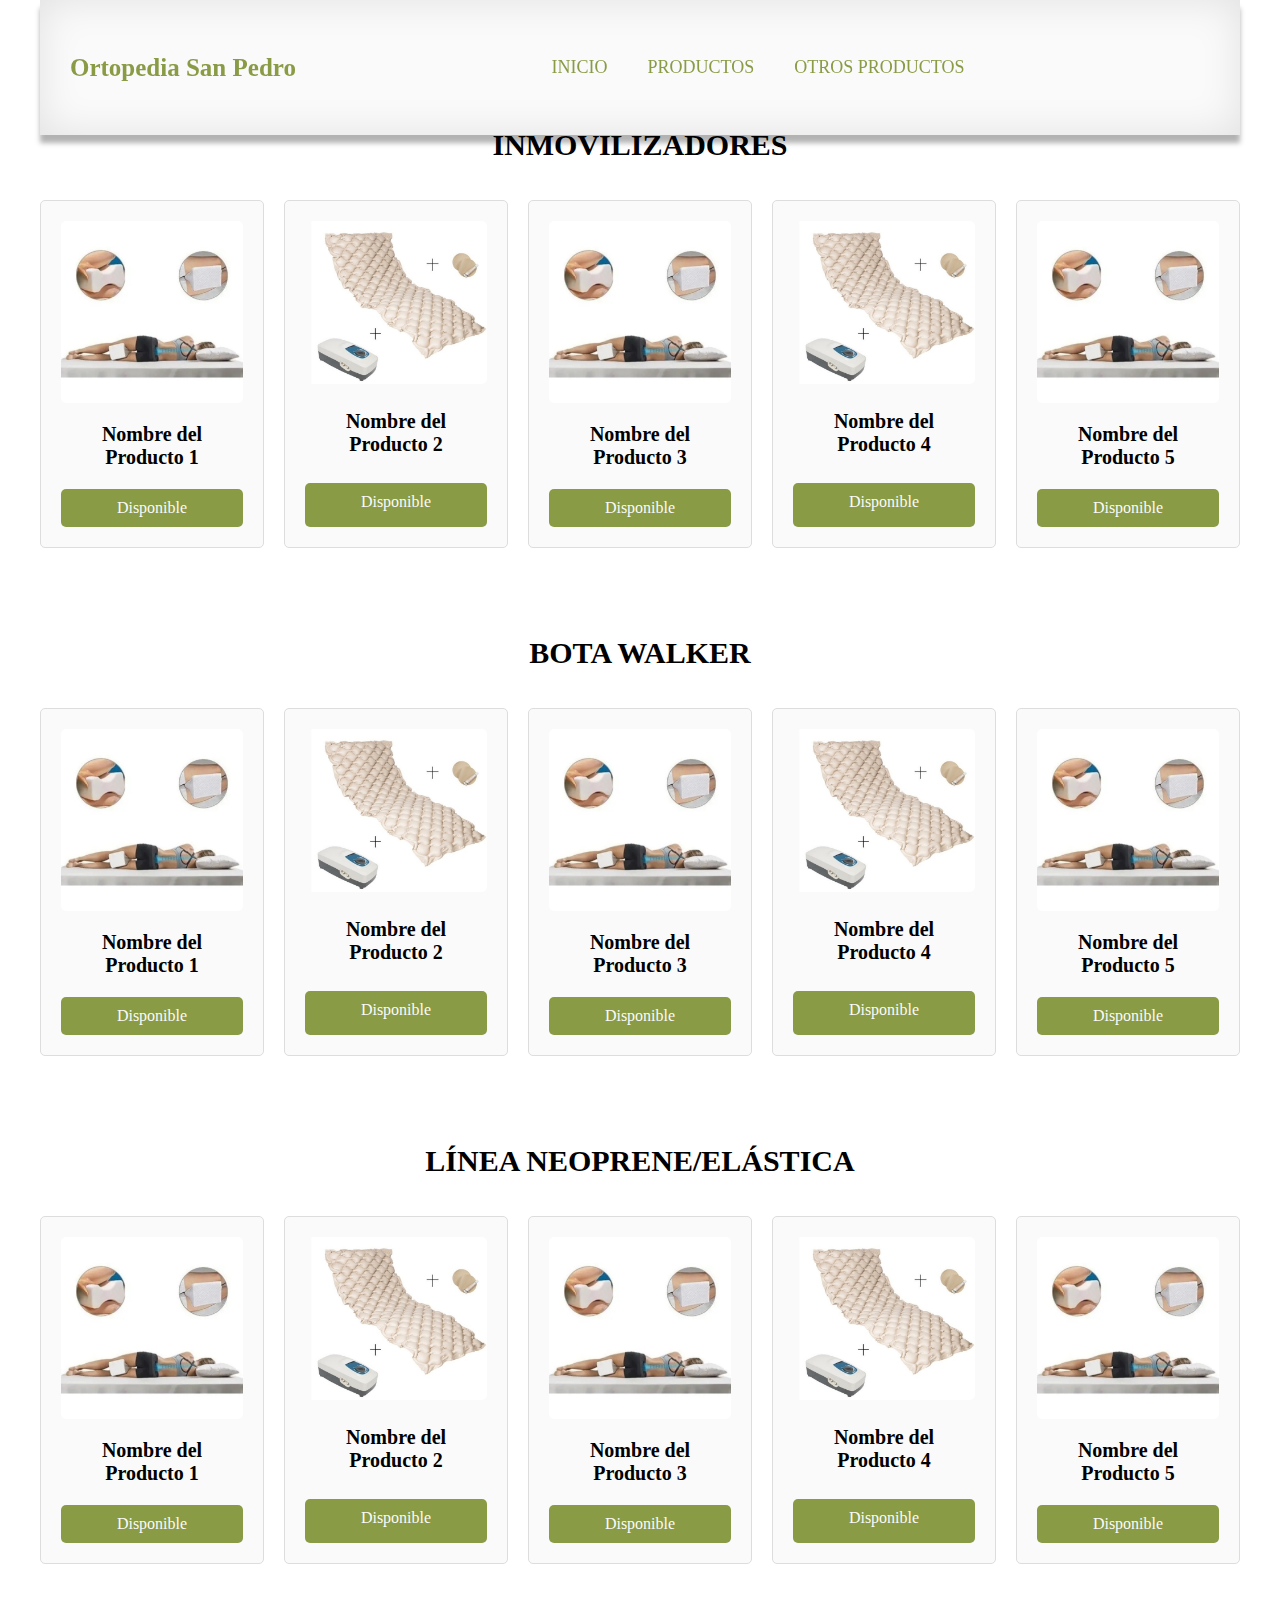
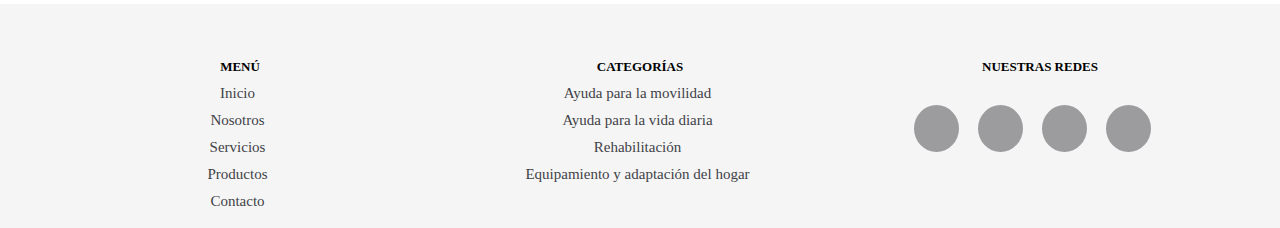
<file: pages/Reha.html>
<!DOCTYPE html>
<html lang="en">
<head>
    <meta charset="UTF-8">
    <meta name="viewport" content="width=device-width, initial-scale=1.0">
    <title>EntregaUno</title>
    <link rel="shortcut icon" href="img/logo.png" type="image/x-icon">
    <link rel="stylesheet" href="../css/estilos.css">
    <link rel="stylesheet" href="https://cdnjs.cloudflare.com/ajax/libs/font-awesome/6.4.0/css/all.min.css" integrity="sha512-iecdLmaskl7CVkqkXNQ/ZH/XLlvWZOJyj7Yy7tcenmpD1ypASozpmT/E0iPtmFIB46ZmdtAc9eNBvH0H/ZpiBw==" crossorigin="anonymous" referrerpolicy="no-referrer" />
</head>
<body>
    <!-- HEADER -->
        <header class="header-cat-1">
            <div class="menu container">
                <a href="#" class="logo">Ortopedia San Pedro</a>
                <nav class="navbar">
                    <input type="checkbox" id="check">
                    <label for="check" class="checkbtn">
                        <i class="fas fa-bars"></i>
                    </label>
                    <ul class="nav-list">
                        <li><a href="../index.html">Inicio</a></li>
                        <li class="dropdown">
                            <a href="#" class="dropbtn">Productos <i class="fas fa-caret-down"></i></a>
                            <div class="dropdown-content">
                                <a href="#Inmovilizadores">Inmovilizadores</a>
                                <a href="#Bota">Bota walker</a>
                                <a href="#Neoprene">Línea neoprene/elástica</a>
                            </div>
                        </li>
                        <li class="dropdown">
                            <a href="#" class="dropbtn">Otros Productos <i class="fas fa-caret-down"></i></a>
                            <div class="dropdown-content">
                                <a href="./AyudMov.html">Ayuda para la movilidad</a>
                                <a href="./AyudVid.html">Ayuda para la vida diaria</a>
                                <a href="./Equip.html">Equipamiento y adaptación del hogar</a>
                            </div>
                        </li>
                    </ul>
                </nav>
                <section></section>
            </div>
        </header>
    <!--DISTINTOS PRODUCTOS DE REHABILITACION-->

<main>
    <section class="product-section container">
        <h2>Inmovilizadores</h2>
        <div class="product-list" id="Inmovilizadores">
            <!-- Producto 1 -->
            <div class="product-item">
                <img src="../img/imagen_producto_2.jpg.JPG" alt="Producto 1">
                <h3>Nombre del Producto 1</h3>
                <a href="" class="buy-button">Disponible</a>
            </div>
    
            <!-- Producto 2 -->
            <div class="product-item">
                <img src="../img/imagen_producto_1.jpg.JPG" alt="Producto 2">
                <h3>Nombre del Producto 2</h3>
                <a href="" class="buy-button">Disponible</a>
            </div>
    
            <!-- Producto 3 -->
            <div class="product-item">
                <img src="../img/imagen_producto_2.jpg.JPG" alt="Producto 3">
                <h3>Nombre del Producto 3</h3>
                <a href="" class="buy-button">Disponible</a>
            </div>
    
            <!-- Producto 4 -->
            <div class="product-item">
                <img src="../img/imagen_producto_1.jpg.JPG" alt="Producto 4">
                <h3>Nombre del Producto 4</h3>
                <a href="" class="buy-button">Disponible</a>
            </div>
    
            <!-- Producto 5 -->
            <div class="product-item">
                <img src="../img/imagen_producto_2.jpg.JPG" alt="Producto 5">
                <h3>Nombre del Producto 5</h3>
                <a href="" class="buy-button">Disponible</a>
            </div>
        </div>

        <h2>Bota Walker</h2>
        <div class="product-list" id="Bota">
            <!-- Producto 1 -->
            <div class="product-item">
                <img src="../img/imagen_producto_2.jpg.JPG" alt="Producto 1">
                <h3>Nombre del Producto 1</h3>
                <a href="" class="buy-button">Disponible</a>
            </div>
    
            <!-- Producto 2 -->
            <div class="product-item">
                <img src="../img/imagen_producto_1.jpg.JPG" alt="Producto 2">
                <h3>Nombre del Producto 2</h3>
                <a href="" class="buy-button">Disponible</a>
            </div>
    
            <!-- Producto 3 -->
            <div class="product-item">
                <img src="../img/imagen_producto_2.jpg.JPG" alt="Producto 3">
                <h3>Nombre del Producto 3</h3>
                <a href="" class="buy-button">Disponible</a>
            </div>
    
            <!-- Producto 4 -->
            <div class="product-item">
                <img src="../img/imagen_producto_1.jpg.JPG" alt="Producto 4">
                <h3>Nombre del Producto 4</h3>
                <a href="" class="buy-button">Disponible</a>
            </div>
    
            <!-- Producto 5 -->
            <div class="product-item">
                <img src="../img/imagen_producto_2.jpg.JPG" alt="Producto 5">
                <h3>Nombre del Producto 5</h3>
                <a href="" class="buy-button">Disponible</a>
            </div>
        </div>

        <h2>Línea neoprene/elástica</h2>
        <div class="product-list" id="Neoprene">
            <!-- Producto 1 -->
            <div class="product-item">
                <img src="../img/imagen_producto_2.jpg.JPG" alt="Producto 1">
                <h3>Nombre del Producto 1</h3>
                <a href="" class="buy-button">Disponible</a>
            </div>
    
            <!-- Producto 2 -->
            <div class="product-item">
                <img src="../img/imagen_producto_1.jpg.JPG" alt="Producto 2">
                <h3>Nombre del Producto 2</h3>
                <a href="" class="buy-button">Disponible</a>
            </div>
    
            <!-- Producto 3 -->
            <div class="product-item">
                <img src="../img/imagen_producto_2.jpg.JPG" alt="Producto 3">
                <h3>Nombre del Producto 3</h3>
                <a href="" class="buy-button">Disponible</a>
            </div>
    
            <!-- Producto 4 -->
            <div class="product-item">
                <img src="../img/imagen_producto_1.jpg.JPG" alt="Producto 4">
                <h3>Nombre del Producto 4</h3>
                <a href="" class="buy-button">Disponible</a>
            </div>
    
            <!-- Producto 5 -->
            <div class="product-item">
                <img src="../img/imagen_producto_2.jpg.JPG" alt="Producto 5">
                <h3>Nombre del Producto 5</h3>
                <a href="" class="buy-button">Disponible</a>
            </div>
        </div>
    </section>
</main>

    <!-- FOOTER -->
    <footer class="footer">
        <div class="footer-content container" id="Contacto">
            <div class="footer-link">
                <div class="link">
                    <h3>Menú</h3>
                    <ul>
                        <li><a href="#">Inicio</a></li>
                        <li><a href="#Nosotros">Nosotros</a></li>
                        <li><a href="#Servicios">Servicios</a></li>
                        <li><a href="#Productos">Productos</a></li>
                        <li><a href="#Contacto">Contacto</a></li>
                    </ul>
                </div>

                <div class="link">
                    <h3>Categorías</h3>
                    <ul>
                        <li><a href="./Cat-uno.html">Ayuda para la movilidad</a></li>
                        <li><a href="./Cat-uno.html">Ayuda para la vida diaria</a></li>
                        <li><a href="#">Rehabilitación</a></li>
                        <li><a href="#">Equipamiento y adaptación del hogar</a></li>
                    </ul>
                </div>

                <div class="link">
                    <h3>Nuestras Redes</h3>
                    <div class="socials">
                        <a href="#"><i class="fa-brands fa-facebook-f"></i></a>
                        <a href="#"><i class="fab fa-twitter"></i></a>
                        <a href="#"><i class="fa-brands fa-whatsapp"></i></a>
                        <a href="#"><i class="fa-brands fa-instagram"></i></a>
                    </div>
                </div>
            </div>  
        </div>
    </footer>
</body>
</html>
</file>
<file: css/estilos.css>
@charset "UTF-8";
* {
  margin: 0;
  padding: 0;
  border: 0;
  font-size: 100%;
  vertical-align: baseline;
  list-style: none;
  box-sizing: border-box;
  text-decoration: none !important;
}

body {
  text-align: center !important;
  font-family: "Poppins" sans-serif !important;
}

.container {
  max-width: 1200px !important;
  margin: 0 auto;
}

section [id] {
  scroll-margin-top: 70px;
}

html {
  scroll-behavior: smooth;
}

.header {
  background-image: url(../img/osp_f.jpg);
  background-position: center bottom;
  background-repeat: no-repeat;
  background-size: cover;
  display: flex;
  min-height: 70vh;
  align-items: center;
  padding: 150px;
  flex-direction: column;
  min-height: 0vh;
}

.menu {
  top: 0;
  left: 0;
  right: 0;
  height: 15%;
  text-align: center;
  position: fixed;
  display: flex;
  z-index: 100;
  transition: background-color 0.5s ease;
  align-items: center;
  justify-content: space-between;
  background-color: #fafafa;
  box-shadow: 0 8px 5px rgba(0, 0, 0, 0.3), 0 0 40px rgba(0, 0, 0, 0.1) inset;
}

.menu.sticky {
  background-color: #fafafa;
  box-shadow: 0 8px 5px rgba(0, 0, 0, 0.3), 0 0 40px rgba(0, 0, 0, 0.1) inset;
}

.logo {
  color: #899B45;
  font-size: 25px;
  font-weight: bold;
  margin-left: 30px;
  transition: transform 0.3s ease;
}

.menu.sticky .logo {
  transform: scale(0.9);
}

/* Modifica el color de los enlaces cuando están en la sección Servicios */
#Servicios {
  scroll-margin-top: 120px;
}

.menu .navbar ul {
  margin-right: 20px;
  float: right;
}
.menu .navbar ul li {
  display: inline-block;
  line-height: 80px;
  margin: 0 5px;
}
.menu .navbar ul li a {
  color: #899B45;
  font-size: 18px;
  padding: 7px 13px;
  border-radius: 3px;
  text-transform: uppercase;
}
.menu .navbar li a.active, .menu .navbar li a:hover {
  background: #d4e49f;
  transition: background-color 0.3s ease;
}

.enlace {
  position: absolute;
  padding: 20px 50px;
}

#menu {
  display: none;
}

.menu-icono {
  width: 25px;
}

.menu .navbar ul li a:hover {
  color: #899B45;
}

.header-content {
  text-align: center;
}
.header-content h1 {
  font-size: 40px;
  line-height: 77px;
  color: black;
  text-transform: uppercase;
  margin-bottom: 35px;
}
.header-content p {
  font-size: 20px;
  color: rgb(0, 0, 0);
  padding: 0 250px;
  margin-bottom: 25px;
}

.btn-1 {
  display: inline-block;
  padding: 8px 18px;
  background-color: #899B45;
  color: black;
  text-transform: uppercase;
  border: 2px solid #899B45;
  border-radius: 20px;
  transition: background-color 0.3s ease;
}
.btn-1:hover {
  background-color: initial;
}

.checkbtn {
  font-size: 30px;
  color: #899B45;
  float: right;
  line-height: 80px;
  margin-right: 40px;
  cursor: pointer;
  display: none;
  transition: color 0.3s ease;
}

#check {
  display: none;
}

.menu .navbar section {
  background-size: cover;
  background-position: center center;
  height: calc(100vh - 80px);
}

.dropdown {
  position: relative;
  display: inline-block;
}

.dropdown-content {
  display: none;
  position: absolute;
  background-color: #fafafa;
  min-width: 300px;
  margin-right: 100%;
  box-shadow: 0px 8px 16px 0px rgba(0, 0, 0, 0.2);
  z-index: 1;
}

.dropdown:hover .dropdown-content {
  display: block;
}

.dropdown-content a {
  padding: 12px 16px;
  text-decoration: none;
  display: block;
}
.dropdown-content a:hover {
  background-color: #ddd;
}

.about {
  background: #fafafa;
}

.title {
  margin-bottom: 40px;
  font-size: 30px;
  font-weight: 600;
}

.btn {
  display: inline-block;
  height: 15px;
  padding: 10px 40px;
  border: 2px solid #899B45;
  text-decoration: none;
  color: black;
  background: transparent;
}
.btn:hover {
  background: none;
}

.btn-home {
  display: flex;
}
.btn-home a {
  margin: 0 10px;
}

.sau {
  background: #899B45;
  padding: 170px;
  position: relative;
  text-align: center;
  overflow: hidden;
  padding-top: 5px;
  padding-bottom: 120px;
}
.sau h4 {
  margin: 0 auto 20px;
  font-size: 20px;
  max-width: 70%;
}

.box-container {
  display: flex;
  justify-content: space-around;
  flex-wrap: wrap;
  text-align: center;
  margin: 0 auto;
  max-width: 1200px;
}

.box {
  width: 30%;
  background: #9bad58;
  border-radius: 16px;
  box-shadow: 0 5px 10px rgba(0, 0, 0, 0.2);
  margin: 20px 0;
  padding: 20px;
  transition: transform 0.3s ease, box-shadow 0.3s ease;
}
.box:hover {
  transform: scale(1.05);
  box-shadow: 0 5px 15px rgba(0, 0, 0, 0.3);
}
.box h3 {
  font-size: 24px;
  color: #000;
}
.box p {
  font-size: 18px;
}

/* CSS para el botón de "Más Información" */
.btn-1 {
  display: inline-block;
  padding: 10px 20px;
  background-color: #899B45;
  color: #313525;
  text-transform: uppercase;
  border: 2px solid #899B45;
  border-radius: 20px;
  font-weight: bold;
  transition: background-color 0.3s ease;
  margin-top: 20px;
}
.btn-1:hover {
  background-color: #fff;
  color: #899B45;
}
.btn-1:after {
  content: "\f101";
  font-family: FontAwesome;
  padding-left: 10px;
  display: inline-block;
  transition: transform 0.3s ease;
}
.btn-1:hover:after {
  transform: translateX(5px);
}

/* Añadir una animación sutil de desplazamiento para el botón "Más Información" */
/* Añadir una animación sutil de desplazamiento para el botón "Más Información" */
.general {
  display: flex;
}

.general-1 {
  width: 50%;
  padding: 70px;
  background-color: #fafafa;
}

.general-2 {
  background-image: url(../img/osp_a.jpg);
  background-position: center center;
  background-repeat: no-repeat;
  background-size: cover;
  width: 50%;
}

.general-3 {
  background-image: url(../img/osp_e.jpg);
  background-position: center center;
  background-repeat: no-repeat;
  background-size: cover;
  width: 50%;
}

h2 {
  font-size: 30px !important;
  line-height: 70px !important;
  color: #000000 !important;
  text-transform: uppercase !important;
  margin-bottom: 20px !important;
  margin-top: 70px !important;
}

p {
  font-size: 15px !important;
  color: #000000 !important;
  margin: 25px 0 45px 0 !important;
}

/* Arranca parte Productos pagina 4 */
.product {
  background-color: #fafafa;
  box-shadow: 0 0 10px rgba(0, 0, 0, 0.1);
  padding: 20px;
  border-radius: 5px;
  padding-bottom: 70px;
}

.products-txt {
  text-align: center;
}
.products-txt p {
  font-size: 25px;
  margin-top: 1px;
}
.products-txt h2 {
  font-size: 25px;
  margin-bottom: 15px;
}

.products-group {
  display: flex;
  flex-wrap: wrap;
  justify-content: space-between;
}

.product-category {
  background-color: #fafafa;
  border: 1px solid #ddd;
  border-radius: 5px;
  padding: 20px;
  margin: 10px;
  width: calc(50% - 20px);
  text-align: center;
}
.product-category img {
  max-width: 100%;
  height: auto;
  border-radius: 5px;
}
.product-category h3 {
  font-size: 20px;
  margin-top: 10px;
}
.product-category p {
  font-size: 18px;
  margin-top: 10px;
}
.product-category a {
  display: inline-block;
  background-color: #899B45;
  text-decoration: none;
  padding: 10px 20px;
  margin-top: 10px;
  border-radius: 5px;
  transition: background-color 0.3s ease;
  border: 2px solid #899B45;
}
.product-category a:hover {
  background-color: transparent;
}

/*Arranca css de la parte de productos de cat*/
.product-section {
  padding: 40px 0;
  text-align: center;
}

.product-list {
  display: flex;
  flex-wrap: wrap;
  justify-content: space-between;
  gap: 20px;
}

.product-item {
  background-color: #fafafa;
  border: 1px solid #ddd;
  padding: 20px;
  border-radius: 5px;
  text-align: center;
  flex: 1;
  display: grid;
  grid-template-columns: repeat(1, 1fr);
  gap: 10px;
  box-sizing: border-box;
}
.product-item img {
  max-width: 100%;
  height: auto;
  border-radius: 5px;
}
.product-item h3 {
  font-size: 20px;
  margin: 10px 0;
}

.product-section h2 {
  color: #899B45;
}

.buy-button {
  display: inline-block;
  padding: 10px 20px;
  background-color: #899B45;
  color: #fafafa;
  text-decoration: none;
  border-radius: 5px;
  transition: background-color 0.3s ease;
}
.buy-button:hover {
  background-color: #6b7e36;
}

.btn-2 {
  display: inline-block;
  padding: 10px 20px;
  background-color: #899B45;
  color: #212c23;
  text-transform: uppercase;
  border: 2px solid #899B45;
  border-radius: 20px;
  font-weight: bold;
  transition: background-color 0.3s ease;
  margin-top: 20px;
}
.btn-2:hover {
  background-color: #fff;
  color: #899B45;
}
.btn-2:after {
  content: "\f101";
  font-family: FontAwesome;
  padding-left: 10px;
  display: inline-block;
  transition: transform 0.3s ease;
}
.btn-2:hover:after {
  transform: translateX(5px);
}

/* Arranca footer ultima pagina */
.footer {
  padding: 35px 0 8px 0;
  background-color: whitesmoke;
}

.footer-link {
  display: flex;
}

.link,
.col-lg-4 {
  width: 400px;
}

.link h3 {
  font-size: 13px;
  color: #000000;
  text-transform: uppercase;
  margin-bottom: 10px;
  margin-top: 20px;
}
.link a {
  font-size: 15px;
  color: #414247;
  display: block;
  margin-bottom: 10px;
  margin-right: 5px;
}

.col-lg-4 a {
  font-size: 15px;
  color: #414247;
  display: block;
  margin-bottom: 10px;
  margin-right: 25px;
}

.link a:hover {
  color: #b6b6b0;
}

.socials {
  display: block;
  margin-bottom: 30px;
}
.socials a {
  display: inline-block;
  min-height: 47px;
  width: 45px;
  background-color: #9c9c9e;
  margin: 0 15px 15px 0;
  text-align: center;
  line-height: 15px;
  border-radius: 350%;
  color: black;
  font-size: 30px;
  margin-top: 20px;
}
.socials a:hover {
  background-color: rgb(202, 201, 201);
}

form {
  display: flex;
  flex-direction: column;
}

input {
  background-color: transparent;
  padding: 14px;
  outline: none;
  border: 2px solid #5F5F6E;
  font-size: 17px;
  margin-bottom: 15px;
  color: #000000;
}

::placeholder {
  color: #9c9c9e;
}

.button {
  background-color: #b6b6b0;
  color: #000000;
  border: 0;
}

.footer-text {
  display: flex;
  justify-content: space-between;
}
.footer-text p {
  font-size: 15px;
  color: #9c9c9e;
}

@media (min-width: 768px) and (max-width: 987px) {
  /* Nueva CSS para el menú hamburguesa */
  .checkbtn {
    display: block;
  }
  ul {
    position: fixed;
    width: 100%;
    height: 30vh;
    background: rgba(255, 255, 255, 0.9);
    top: 80px;
    left: -100%;
    text-align: center;
    transition: all 0.5s;
    box-shadow: 0 0 1px rgba(0, 0, 0, 0.1);
  }
  nav ul li {
    display: block;
    margin: 50px 0;
    line-height: 30px;
  }
  nav ul li a {
    font-size: 20px;
  }
  li a:hover,
  li a.active {
    background: none;
    color: red;
  }
  #check:checked ~ ul {
    left: 0;
  }
  .header {
    padding: 80px 30px 50px 30px;
    flex-direction: column;
    align-items: center;
    min-height: 0vh;
  }
  .header-content {
    padding: 100px 30px;
  }
  .header-content h1 {
    font-size: 30px;
    line-height: 60px;
  }
  .header-content p {
    padding: 0 20px;
  }
  .sau {
    padding: 30px;
  }
  .sau h4 {
    padding-bottom: 5px;
  }
  .box-container .box {
    width: 100%;
    margin: 15px 0;
  }
  .footer {
    padding: 50px;
  }
  .general-2,
  .general-3 {
    width: 100%;
    height: 535px;
    background-size: cover;
    /* Cambia a "contain" para ajustar la imagen dentro del contenedor */
    background-repeat: no-repeat;
    background-position: center;
  }
  .product-category {
    width: 100%;
    background-size: contain;
    background-repeat: no-repeat;
    background-position: center;
  }
  .general-1 h2 {
    font-size: 10px;
    margin: 10px 0;
  }
  .general h2 {
    font-size: 24px;
    line-height: 20px;
    margin-top: 20px;
    margin-bottom: 10px;
  }
  .general p {
    font-size: 18px;
    margin: 15px 0;
  }
  .general-1 {
    padding: 1px;
  }
  .menu {
    padding: 10px 0;
  }
}
/* Media query para pantallas pequeñas (como teléfonos) */
@media (min-width: 420px) and (max-width: 768px) {
  .checkbtn {
    display: block;
  }
  ul {
    position: fixed;
    width: 100%;
    height: 30vh;
    background: rgba(255, 255, 255, 0.9);
    top: 80px;
    left: -100%;
    text-align: center;
    transition: all 0.5s;
    box-shadow: 0 0 1px rgba(0, 0, 0, 0.1);
  }
  nav ul li {
    display: block;
    margin: 50px 0;
    line-height: 30px;
  }
  nav ul li a {
    font-size: 20px;
  }
  li a:hover,
  li a.active {
    background: none;
    color: red;
  }
  #check:checked ~ ul {
    left: 0;
  }
  .menu {
    padding: 10px 0;
  }
  .menu .navbar ul li {
    line-height: 50px;
  }
  .btn-1 {
    padding: 6px 12px;
    font-size: 14px;
  }
  .btn-home a {
    margin: 0 5px;
  }
  .general h2 {
    font-size: 18px;
    line-height: 36px;
    margin-top: 15px;
    margin-bottom: 8px;
  }
  .general p {
    font-size: 12px;
    margin: 10px 0;
  }
  .general-1 {
    padding: 40px;
  }
  .general-1 h2 {
    font-size: 16px;
    margin: 8px 0;
  }
  .general-2,
  .general-3 {
    width: 100%;
    height: 880px;
    background-size: cover;
    background-repeat: no-repeat;
    background-position: center;
  }
  h2 {
    font-size: 24px;
    line-height: 60px;
  }
  p {
    font-size: 14px;
    margin: 20px 0 40px 0;
  }
  .sau {
    padding: 30px;
    text-align: center;
  }
  .sau h4 {
    padding-bottom: 10px;
    color: black;
    font-size: 18px;
  }
  .box-container {
    flex-direction: column;
    align-items: center;
    margin-top: 20px;
  }
  .box-container .box {
    width: 100%;
  }
  .box-container .box h3 {
    font-size: 20px;
    color: black;
  }
  .box-container .box p {
    font-size: 16px;
  }
  .product-category {
    width: 100%;
  }
  .product-category h3 {
    font-size: 18px;
    margin-top: 8px;
  }
  .product-category p {
    font-size: 16px;
    margin-top: 8px;
  }
  .product-category a {
    padding: 8px 16px;
    font-size: 14px;
  }
  .product-item {
    padding: 15px;
  }
  .product-item h3 {
    font-size: 18px;
    margin: 10px 0;
  }
  .buy-button {
    padding: 8px 16px;
    font-size: 14px;
  }
  .footer-link {
    flex-direction: column;
  }
  .link {
    width: 100%;
  }
  .col-lg-4 {
    width: 100%;
  }
  .link h3 {
    font-size: 12px;
    margin-bottom: 8px;
    margin-top: 16px;
  }
  .link a,
  .col-lg-4 a {
    font-size: 14px;
    margin-bottom: 8px;
  }
  .socials a {
    width: 30px;
    height: 30px;
    font-size: 18px;
  }
  form {
    padding: 10px;
  }
  input {
    padding: 10px;
    font-size: 14px;
  }
  .button {
    padding: 8px 16px;
    font-size: 14px;
  }
}
@media (min-width: 420px) and (max-width: 768px) and (max-width: 420px) {
  .menu .navbar ul li {
    margin: 15px 0;
  }
  .menu .navbar ul li a {
    font-size: 18px;
  }
}
@keyframes fadeIn {
  0% {
    opacity: 0;
  }
  100% {
    opacity: 1;
  }
}

/*# sourceMappingURL=estilos.css.map */
</file>
